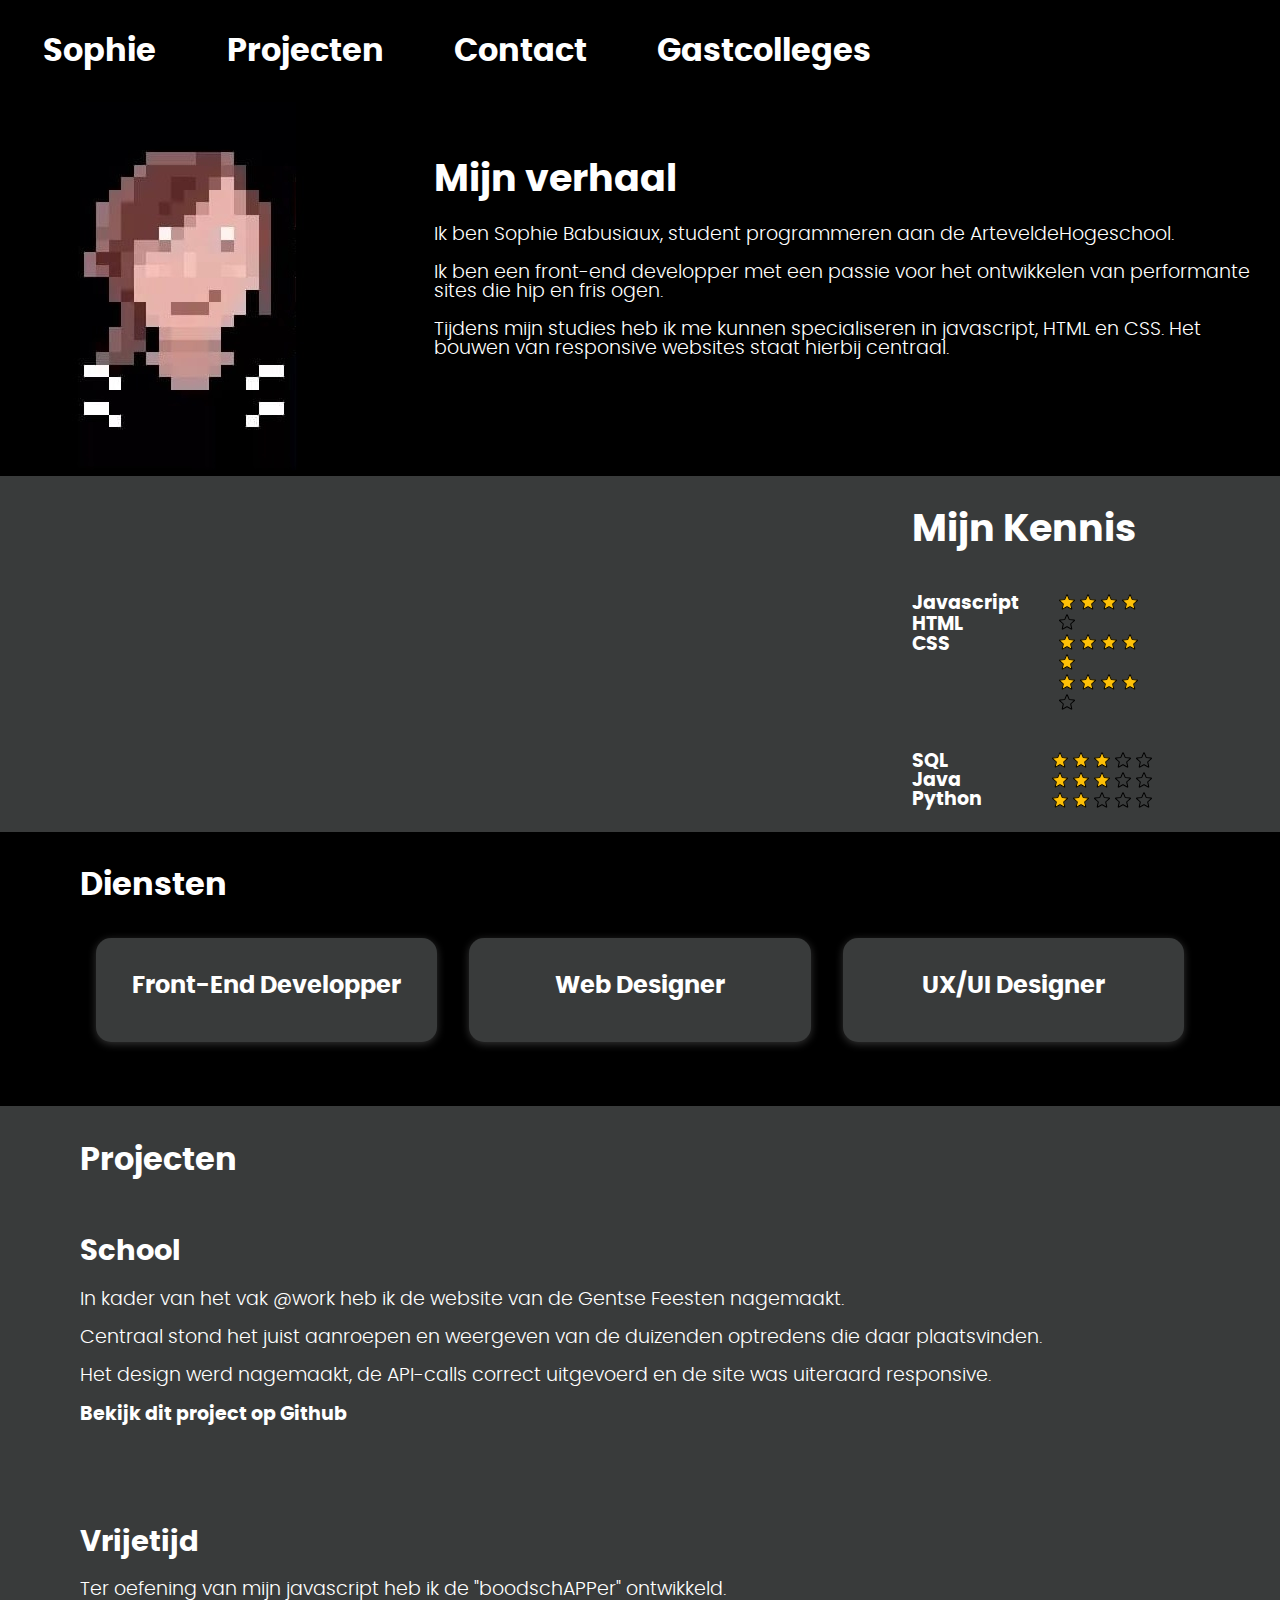
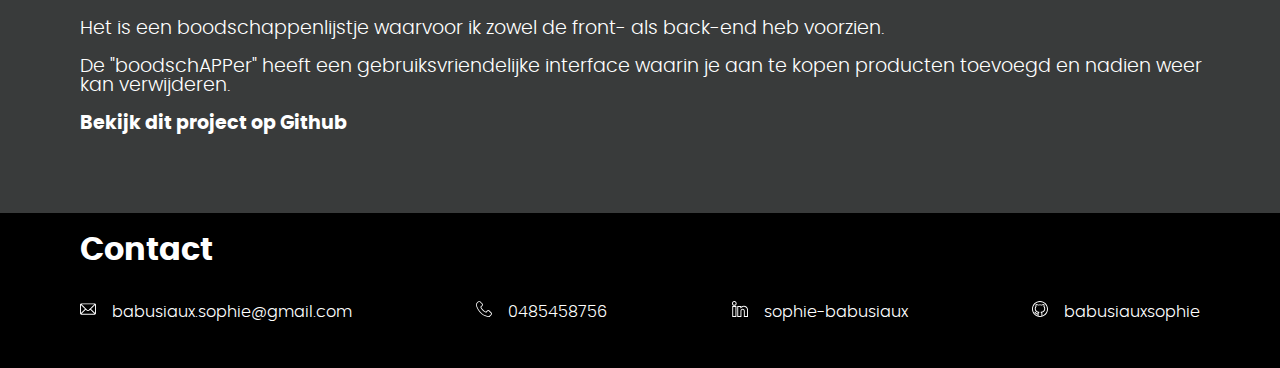
<file: index.html>
<!DOCTYPE html>
<html lang="en">

<head>
  <meta charset="UTF-8" />
  <meta http-equiv="X-UA-Compatible" content="IE=edge" />
  <meta name="viewport" content="width=device-width, initial-scale=1.0" />
  <title>Portfolio Sophie Babusiaux</title>
  <link rel="stylesheet" href="./css/main.css" />


  <link rel="apple-touch-icon" sizes="180x180" href="./media/favicon_package_v0.16/apple-touch-icon.png">
  <link rel="icon" type="image/png" sizes="32x32" href="./media/favicon_package_v0.16/favicon-32x32.png">
  <link rel="icon" type="image/png" sizes="16x16" href="./media/favicon_package_v0.16/favicon-16x16.png">
  <link rel="manifest" href="./media/favicon_package_v0.16/site.webmanifest">
  <link rel="mask-icon" href="./media/favicon_package_v0.16/safari-pinned-tab.svg" color="#5bbad5">
  <meta name="msapplication-TileColor" content="#da532c">
  <meta name="theme-color" content="#ffffff">


</head>

<body>
  <nav>
    <ul class="navigation">
      <li><a href="index.html">Sophie</a></li>
      <li><a href="detail.html">Projecten</a></li>
      <li><a href="contact.html">Contact</a></li>
      <li><a href="gastcolleges.html">Gastcolleges</a></li>
    </ul>
  </nav>

  <div class="intro-container">
    <div class="img-cont">
      <img class="foto" src="./media/images/8Bit (2).jpg" alt="sophie_profile" />
    </div>

    <div class="intro-exp">
      <h1>Mijn verhaal</h1>
      <p>
        Ik ben Sophie Babusiaux, student programmeren aan de
        ArteveldeHogeschool.
      </p>
      <p>
        Ik ben een front-end developper met een passie voor het ontwikkelen
        van performante sites die hip en fris ogen.
      </p>
      <p>
        Tijdens mijn studies heb ik me kunnen specialiseren in javascript,
        HTML en CSS. Het bouwen van responsive websites staat hierbij centraal.
      </p>
    </div>
  </div>

  <main>
    <div class="middle-container__top">
      <h1>Mijn Kennis</h1>

      <div class="middle-container_languages">
        <div class="middle-container_lagn_rating">
          <ul class="main_talents">
            <li>Javascript</li>
            <li>HTML</li>
            <li>CSS</li>
          </ul>
          <ul class="main_talents-stars">
            <li>
              <img src="./media/images/star(yellow).svg" alt="star-full" />
              <img src="./media/images/star(yellow).svg" alt="star-full" />
              <img src="./media/images/star(yellow).svg" alt="star-full" />
              <img src="./media/images/star(yellow).svg" alt="star-full" />
              <img src="./media/images/star.svg" alt="star-empty" />
            </li>
            <li>
              <img src="./media/images/star(yellow).svg" alt="star-full" />
              <img src="./media/images/star(yellow).svg" alt="star-full" />
              <img src="./media/images/star(yellow).svg" alt="star-full" />
              <img src="./media/images/star(yellow).svg" alt="star-full" />
              <img src="./media/images/star(yellow).svg" alt="star-empty" />
            </li>
            <li>
              <img src="./media/images/star(yellow).svg" alt="star-full" />
              <img src="./media/images/star(yellow).svg" alt="star-full" />
              <img src="./media/images/star(yellow).svg" alt="star-full" />
              <img src="./media/images/star(yellow).svg" alt="star-full" />
              <img src="./media/images/star.svg" alt="star-empty" />
            </li>
          </ul>
        </div>

      </div>

      <div class="middle-container_lagn_rating">
        <ul class="secondary_talents">
          <li>SQL</li>
          <li>Java</li>
          <li>Python</li>
        </ul>
        <ul class="main_talents-stars">
          <li>
            <img src="./media/images/star(yellow).svg" alt="star-full" />
            <img src="./media/images/star(yellow).svg" alt="star-full" />
            <img src="./media/images/star(yellow).svg" alt="star-full" />
            <img src="./media/images/star.svg" alt="star-full" />
            <img src="./media/images/star.svg" alt="star-empty" />
          </li>
          <li>
            <img src="./media/images/star(yellow).svg" alt="star-full" />
            <img src="./media/images/star(yellow).svg" alt="star-full" />
            <img src="./media/images/star(yellow).svg" alt="star-full" />
            <img src="./media/images/star.svg" alt="star-full" />
            <img src="./media/images/star.svg" alt="star-empty" />
          </li>
          <li>
            <img src="./media/images/star(yellow).svg" alt="star-full" />
            <img src="./media/images/star(yellow).svg" alt="star-full" />
            <img src="./media/images/star.svg" alt="star-full" />
            <img src="./media/images/star.svg" alt="star-full" />
            <img src="./media/images/star.svg" alt="star-empty" />
          </li>
        </ul>
      </div>
    </div>
    </div>

    <div class="middle-container__middle">
      <h1>Diensten</h1>
      <div class="diensten-container">
        <div class="diensten-card">
          <h2>Front-End Developper</h2>
        </div>
        <div class="diensten-card">
          <h2>Web Designer</h2>
        </div>
        <div class="diensten-card">
          <h2>UX/UI Designer</h2>
        </div>
      </div>

    </div>

    <div class="middle-container__middle_2">
      <h1><a href="detail.html">Projecten</a></h1>
      <div class="proj-school">

        <div class="proj-school__card">
          <h2>School</h2>
          <p>
            In kader van het vak @work heb ik de website van de Gentse Feesten
            nagemaakt.
          </p>
          <p>
            Centraal stond het juist aanroepen en weergeven van de duizenden
            optredens die daar plaatsvinden.
          </p>
          <p>
            Het design werd nagemaakt, de API-calls correct uitgevoerd en de
            site was uiteraard responsive.
          </p>
          <div class="lastp">
            <a class="githublink"
              href="https://github.com/pgmgent-2021-atwork1/atwork-1_project_2-babusiauxsophie">Bekijk dit project op
              Github</a>
          </div>
        </div>

        <!-- 

            <div class="proj-school__card">
            <div class="boodschapper-img">
              <img
                class="gentsefeesten"
                src="media/images/gentse_feesten.png"
                alt="gentsefeesten"
              />
            </div>
          </div>
          -->



      </div>

      <div class="proj-vrij">
        <div class="proj-vrij__card">

          <h2>Vrijetijd</h2>
          <p>
            Ter oefening van mijn javascript heb ik de "boodschAPPer"
            ontwikkeld.
          </p>
          <p>
            Het is een boodschappenlijstje waarvoor ik zowel de front- als
            back-end heb voorzien.
          </p>
          <p>
            De "boodschAPPer" heeft een gebruiksvriendelijke interface waarin
            je aan te kopen producten toevoegd en nadien weer kan verwijderen.
          </p>
          <div class="lastp">
            <a class="githublink" href="https://github.com/babusiauxsophie/boodschapper">Bekijk dit project op
              Github</a>
          </div>


        </div>

        <!--  
            <div class="proj-vrij__card">
            <div class="boodschapper-img">
              <img
                class="gentsefeesten"
                src="media/images/Naamloos.png"
                alt="gentsefeesten"
              />
            </div>
          </div>
          -->

      </div>
    </div>


  </main>
  <footer>
    <h1 class="footer-title"><a href="contact.html">Contact</a></h1>
    <div class="middle-container-bottom">

      <div class="mail">
        <?xml version="1.0" encoding="iso-8859-1"?>
        <svg version="1.1" id="Capa_1" xmlns="http://www.w3.org/2000/svg" xmlns:xlink="http://www.w3.org/1999/xlink"
          x="0px" y="0px" viewBox="0 0 512 512" style="enable-background: new 0 0 512 512" xml:space="preserve">
          <g>
            <g>
              <path d="M467,76H45C20.137,76,0,96.262,0,121v270c0,24.885,20.285,45,45,45h422c24.655,0,45-20.03,45-45V121
      C512,96.306,491.943,76,467,76z M460.698,106c-9.194,9.145-167.415,166.533-172.878,171.967c-8.5,8.5-19.8,13.18-31.82,13.18
      s-23.32-4.681-31.848-13.208C220.478,274.284,64.003,118.634,51.302,106H460.698z M30,384.894V127.125L159.638,256.08L30,384.894z
       M51.321,406l129.587-128.763l22.059,21.943c14.166,14.166,33,21.967,53.033,21.967c20.033,0,38.867-7.801,53.005-21.939
      l22.087-21.971L460.679,406H51.321z M482,384.894L352.362,256.08L482,127.125V384.894z" />
            </g>
          </g>
          <g></g>
          <g></g>
          <g></g>
          <g></g>
          <g></g>
          <g></g>
          <g></g>
          <g></g>
          <g></g>
          <g></g>
          <g></g>
          <g></g>
          <g></g>
          <g></g>
          <g></g>
        </svg>
        <p>
          <a href="mailto:babusiaux.sophie@gmail.com">babusiaux.sophie@gmail.com</a>
        </p>
      </div>
      <div class="mail">
        <?xml version="1.0" encoding="iso-8859-1"?>
        <!-- Generator: Adobe Illustrator 19.0.0, SVG Export Plug-In . SVG Version: 6.00 Build 0)  -->
        <svg version="1.1" id="Capa_1" xmlns="http://www.w3.org/2000/svg" xmlns:xlink="http://www.w3.org/1999/xlink"
          x="0px" y="0px" viewBox="0 0 482.6 482.6" style="enable-background: new 0 0 482.6 482.6" xml:space="preserve">
          <g>
            <path d="M98.339,320.8c47.6,56.9,104.9,101.7,170.3,133.4c24.9,11.8,58.2,25.8,95.3,28.2c2.3,0.1,4.5,0.2,6.8,0.2
                    c24.9,0,44.9-8.6,61.2-26.3c0.1-0.1,0.3-0.3,0.4-0.5c5.8-7,12.4-13.3,19.3-20c4.7-4.5,9.5-9.2,14.1-14
                    c21.3-22.2,21.3-50.4-0.2-71.9l-60.1-60.1c-10.2-10.6-22.4-16.2-35.2-16.2c-12.8,0-25.1,5.6-35.6,16.1l-35.8,35.8
                    c-3.3-1.9-6.7-3.6-9.9-5.2c-4-2-7.7-3.9-11-6c-32.6-20.7-62.2-47.7-90.5-82.4c-14.3-18.1-23.9-33.3-30.6-48.8
                    c9.4-8.5,18.2-17.4,26.7-26.1c3-3.1,6.1-6.2,9.2-9.3c10.8-10.8,16.6-23.3,16.6-36s-5.7-25.2-16.6-36l-29.8-29.8
                    c-3.5-3.5-6.8-6.9-10.2-10.4c-6.6-6.8-13.5-13.8-20.3-20.1c-10.3-10.1-22.4-15.4-35.2-15.4c-12.7,0-24.9,5.3-35.6,15.5l-37.4,37.4
                    c-13.6,13.6-21.3,30.1-22.9,49.2c-1.9,23.9,2.5,49.3,13.9,80C32.739,229.6,59.139,273.7,98.339,320.8z M25.739,104.2
                    c1.2-13.3,6.3-24.4,15.9-34l37.2-37.2c5.8-5.6,12.2-8.5,18.4-8.5c6.1,0,12.3,2.9,18,8.7c6.7,6.2,13,12.7,19.8,19.6
                    c3.4,3.5,6.9,7,10.4,10.6l29.8,29.8c6.2,6.2,9.4,12.5,9.4,18.7s-3.2,12.5-9.4,18.7c-3.1,3.1-6.2,6.3-9.3,9.4
                    c-9.3,9.4-18,18.3-27.6,26.8c-0.2,0.2-0.3,0.3-0.5,0.5c-8.3,8.3-7,16.2-5,22.2c0.1,0.3,0.2,0.5,0.3,0.8
                    c7.7,18.5,18.4,36.1,35.1,57.1c30,37,61.6,65.7,96.4,87.8c4.3,2.8,8.9,5,13.2,7.2c4,2,7.7,3.9,11,6c0.4,0.2,0.7,0.4,1.1,0.6
                    c3.3,1.7,6.5,2.5,9.7,2.5c8,0,13.2-5.1,14.9-6.8l37.4-37.4c5.8-5.8,12.1-8.9,18.3-8.9c7.6,0,13.8,4.7,17.7,8.9l60.3,60.2
                    c12,12,11.9,25-0.3,37.7c-4.2,4.5-8.6,8.8-13.3,13.3c-7,6.8-14.3,13.8-20.9,21.7c-11.5,12.4-25.2,18.2-42.9,18.2
                    c-1.7,0-3.5-0.1-5.2-0.2c-32.8-2.1-63.3-14.9-86.2-25.8c-62.2-30.1-116.8-72.8-162.1-127c-37.3-44.9-62.4-86.7-79-131.5
                    C28.039,146.4,24.139,124.3,25.739,104.2z" />
          </g>
          <g></g>
          <g></g>
          <g></g>
          <g></g>
          <g></g>
          <g></g>
          <g></g>
          <g></g>
          <g></g>
          <g></g>
          <g></g>
          <g></g>
          <g></g>
          <g></g>
          <g></g>
        </svg>
        <p><a href="tel:0485458756">0485458756</a></p>
      </div>
      <div class="mail">
        <svg id="Capa_1" enable-background="new 0 0 512 512" height="512" viewBox="0 0 512 512" width="512"
          xmlns="http://www.w3.org/2000/svg">
          <g>
            <path d="m7.813 509.935h132.571v-348.613h-132.571zm30-318.613h72.571v288.612h-72.571z" />
            <path
              d="m74.099 2.065c-40.859 0-74.099 33.241-74.099 74.099s33.24 74.1 74.099 74.1 74.1-33.241 74.1-74.1-33.242-74.099-74.1-74.099zm-44.099 74.099c0-24.316 19.782-44.099 44.099-44.099s44.1 19.782 44.1 44.099-19.783 44.1-44.1 44.1-44.099-19.784-44.099-44.1z" />
            <path
              d="m511.679 270.79c-4.718-67.855-61.318-120.144-131.489-120.144-31.387 0-61.016 10.912-84.361 30.274v-19.6h-127.03v348.613h132.572v-190.664c0-21.488 17.481-38.97 38.97-38.97 21.487 0 38.969 17.482 38.969 38.979l.128 190.656h132.562v-238.822zm-240.308 209.145h-72.572v-288.614h67.029v42.847l24.005.138 4.46-6.924c18.85-29.265 50.961-46.735 85.897-46.735 55.836 0 100.543 42.602 101.78 96.985l.03 202.303h-72.582l-.108-160.666c0-38.03-30.94-68.97-68.969-68.97-38.03 0-68.97 30.94-68.97 68.97z" />
          </g>
        </svg>
        <p>
          <a href="https://www.linkedin.com/in/sophie-babusiaux-b334631b7">sophie-babusiaux</a>
        </p>
      </div>
      <div class="mail">
        <svg viewBox="0 0 512 512" xmlns="http://www.w3.org/2000/svg">
          <path
            d="m256 0c-140.699219 0-256 116.300781-256 257 0 139.882812 114.25 255 256 255 141.574219 0 256-114.945312 256-255 0-140.699219-115.300781-257-256-257zm45 477.5c-14.398438 3-29.699219 4.5-45 4.5s-30.601562-1.5-45-4.5v-70.199219c0-16.800781 4.5-22.800781 10.5-30.902343 3.054688-3.492188 4.898438-6.625 18.597656-27.296876l-23.097656-3.601562c-59.402344-8.699219-82.800781-39.601562-92.101562-63.601562-12-32.097657-5.699219-72.300782 15.902343-97.796876 3.300781-3.902343 6-10.503906 3.601563-17.402343-4.503906-13.800781-3.902344-35.699219-.902344-44.101563 15.90625 2.273438 32.261719 13.667969 45.902344 21.902344 6.285156 3.667969 9.582031 2.699219 12.597656 3 10.960938-2.28125 28.058594-7.800781 54.300781-7.800781 16.199219 0 33.300781 2.398437 50.101563 7.199219 3.003906-.070313 7.832031 2.484374 16.199218-2.398438 14.257813-8.6875 30.058594-19.691406 45.898438-21.902344 3 8.402344 3.601562 30.300782-.898438 44.101563-2.402343 6.898437.296876 13.5 3.601563 17.402343 21.597656 25.5 27.898437 65.699219 15.898437 97.796876-9.300781 24-32.699218 54.902343-92.101562 63.601562l-23.097656 3.601562c14.160156 21.367188 15.652344 23.929688 18.601562 27.296876 5.996094 8.101562 10.496094 14.101562 10.496094 30.902343zm30-8.699219v-61.5c0-17.101562-3.601562-28.5-8.402344-36.902343 45.601563-12.296876 78.003906-39.300782 92.402344-78 15.300781-40.796876 8.402344-89.398438-17.101562-123 4.503906-20.097657 4.503906-52.199219-6.296876-67.199219-4.800781-6.597657-11.402343-10.199219-19.800781-10.199219-.300781 0-.300781 0-.300781 0-23.261719 1.257812-41.570312 12.972656-61.199219 24.898438-18-4.800782-36.300781-7.199219-54.601562-7.199219-18.597657 0-37.199219 2.699219-53.695313 7.199219-20.664062-12.460938-38.796875-23.671876-62.703125-24.898438-7.5 0-14.101562 3.601562-18.902343 10.199219-10.796876 15-10.796876 47.101562-6.296876 67.199219-25.503906 33.601562-32.402343 82.5-17.101562 123 14.398438 38.699218 46.800781 65.703124 92.402344 78-3.722656 6.511718-6.667969 14.914062-7.828125 26.285156-9.210938 3.175781-17.199219 4.210937-24.628907 2.027344-7.835937-2.316407-13.941406-7.546876-19.246093-16.46875-11.914063-20.015626-32.207031-36.355469-55.3125-34.230469l2.636719 29.882812c10.699218-.980469 21.347656 10.339844 26.878906 19.671875 9.125 15.367188 21.417968 25.445313 36.546875 29.914063 11.230469 3.308593 21.496093 3.230469 32.550781.871093v40.449219c-87.300781-30.601562-151-114-151-211.800781 0-124.199219 101.800781-227 226-227s226 102.800781 226 227c0 97.800781-63.699219 181.199219-151 211.800781zm0 0" />
        </svg>
        <p>
          <a href="https://github.com/babusiauxsophie">babusiauxsophie</a>
        </p>
      </div>
    </div>
  </footer>
</body>

</html>
</file>
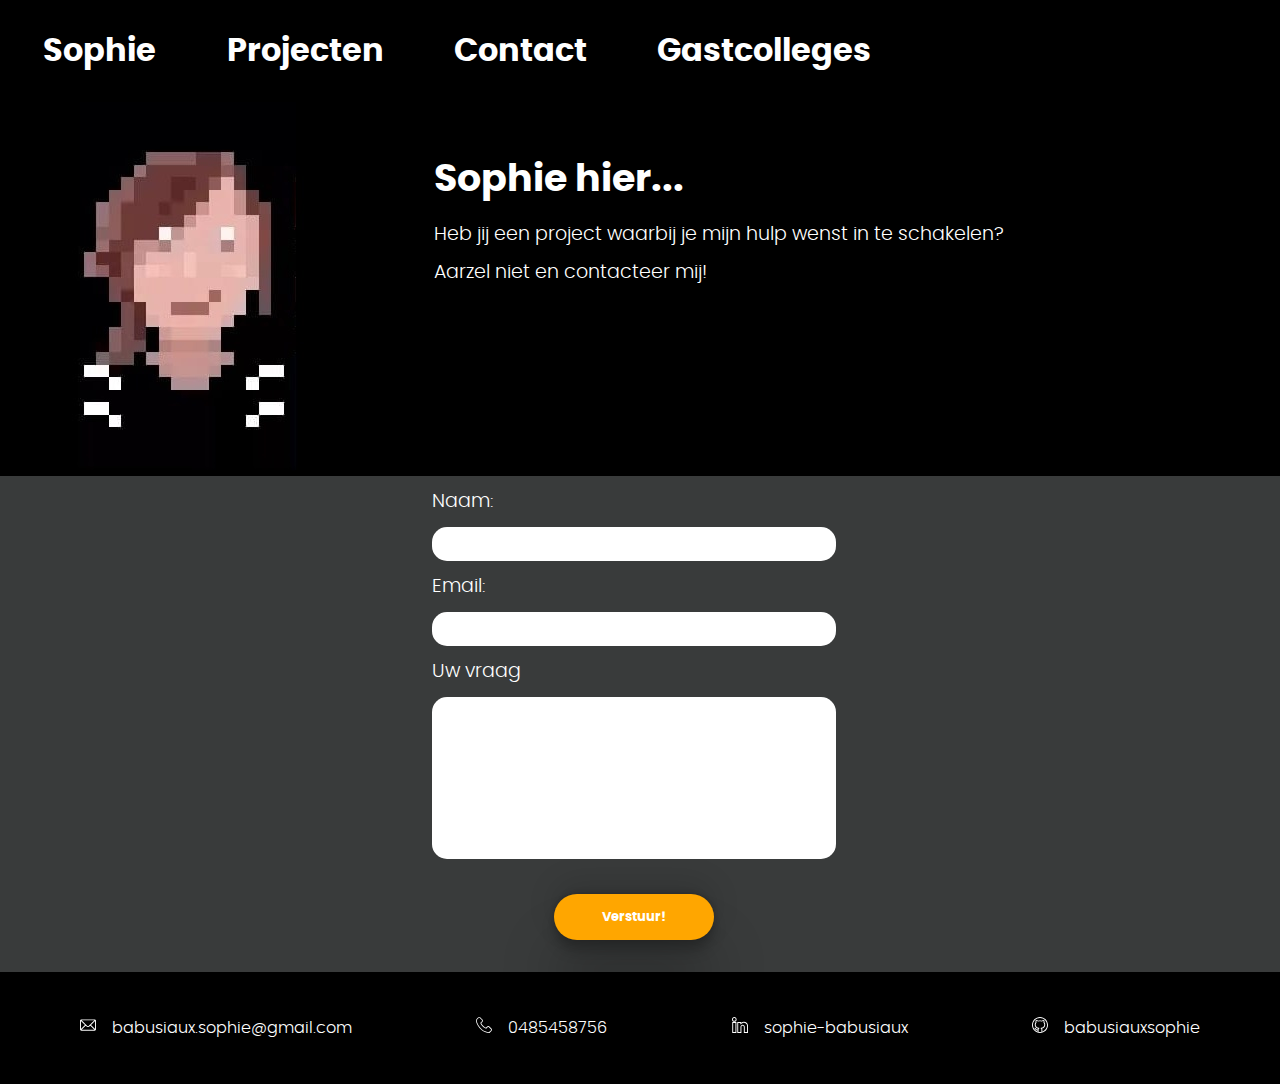
<file: contact.html>
<!DOCTYPE html>
<html lang="en">

<head>
  <meta charset="UTF-8" />
  <meta http-equiv="X-UA-Compatible" content="IE=edge" />
  <meta name="viewport" content="width=device-width, initial-scale=1.0" />
  <title>Contact</title>
  <link rel="stylesheet" href="./css/contact.css" />

  <link rel="apple-touch-icon" sizes="180x180" href="./media/favicon_package_v0.16/apple-touch-icon.png" />
  <link rel="icon" type="image/png" sizes="32x32" href="./media/favicon_package_v0.16/favicon-32x32.png" />
  <link rel="icon" type="image/png" sizes="16x16" href="./media/favicon_package_v0.16/favicon-16x16.png" />
  <link rel="manifest" href="./media/favicon_package_v0.16/site.webmanifest" />
  <link rel="mask-icon" href="./media/favicon_package_v0.16/safari-pinned-tab.svg" color="#5bbad5" />
  <meta name="msapplication-TileColor" content="#da532c" />
  <meta name="theme-color" content="#ffffff" />
  
</head>

<body>
  <nav>
    <ul class="navigation">
      <li><a href="index.html">Sophie</a></li>
      <li><a href="detail.html">Projecten</a></li>
      <li><a href="contact.html">Contact</a></li>
      <li><a href="gastcolleges.html">Gastcolleges</a></li>
    </ul>
  </nav>
  <div class="intro-container">
    <div class="img-cont">
      <img class="foto" src="./media/images/8Bit (2).jpg" alt="sophie_profile" />
    </div>

    <div class="intro-exp">
      <h1>Sophie hier...</h1>

      <p>Heb jij een project waarbij je mijn hulp wenst in te schakelen?</p>
      <p>Aarzel niet en contacteer mij!</p>
    </div>
  </div>

  <main>
    <div class="contact-formulier">
      <form action="mailto:babusiaux.sophie@gmail.com" method="post" enctype="text/plain">
        <div class="name">
          Naam:<br />
          <input type="text" name="name" /><br />
        </div>
        <div class="email">
          Email:<br />
          <input type="text" name="mail" /><br />
        </div>
        <div class="question">
          Uw vraag<br />
          <input type="text" name="comment" size="500" /><br /><br />
        </div>
        <div class="submit-button">
          <input type="submit" value="Verstuur!" />
        </div>
      </form>
    </div>
  </main>

  <footer>
    <div class="middle-container-bottom">
      <div class="mail">
        <?xml version="1.0" encoding="iso-8859-1"?>
        <svg version="1.1" id="Capa_1" xmlns="http://www.w3.org/2000/svg" xmlns:xlink="http://www.w3.org/1999/xlink"
          x="0px" y="0px" viewBox="0 0 512 512" style="enable-background: new 0 0 512 512" xml:space="preserve">
          <g>
            <g>
              <path d="M467,76H45C20.137,76,0,96.262,0,121v270c0,24.885,20.285,45,45,45h422c24.655,0,45-20.03,45-45V121
          C512,96.306,491.943,76,467,76z M460.698,106c-9.194,9.145-167.415,166.533-172.878,171.967c-8.5,8.5-19.8,13.18-31.82,13.18
          s-23.32-4.681-31.848-13.208C220.478,274.284,64.003,118.634,51.302,106H460.698z M30,384.894V127.125L159.638,256.08L30,384.894z
           M51.321,406l129.587-128.763l22.059,21.943c14.166,14.166,33,21.967,53.033,21.967c20.033,0,38.867-7.801,53.005-21.939
          l22.087-21.971L460.679,406H51.321z M482,384.894L352.362,256.08L482,127.125V384.894z" />
            </g>
          </g>
          <g></g>
          <g></g>
          <g></g>
          <g></g>
          <g></g>
          <g></g>
          <g></g>
          <g></g>
          <g></g>
          <g></g>
          <g></g>
          <g></g>
          <g></g>
          <g></g>
          <g></g>
        </svg>
        <p>
          <a href="mailto:babusiaux.sophie@gmail.com">babusiaux.sophie@gmail.com</a>
        </p>
      </div>
      <div class="mail">
        <?xml version="1.0" encoding="iso-8859-1"?>
        <!-- Generator: Adobe Illustrator 19.0.0, SVG Export Plug-In . SVG Version: 6.00 Build 0)  -->
        <svg version="1.1" id="Capa_1" xmlns="http://www.w3.org/2000/svg" xmlns:xlink="http://www.w3.org/1999/xlink"
          x="0px" y="0px" viewBox="0 0 482.6 482.6" style="enable-background: new 0 0 482.6 482.6" xml:space="preserve">
          <g>
            <path d="M98.339,320.8c47.6,56.9,104.9,101.7,170.3,133.4c24.9,11.8,58.2,25.8,95.3,28.2c2.3,0.1,4.5,0.2,6.8,0.2
                        c24.9,0,44.9-8.6,61.2-26.3c0.1-0.1,0.3-0.3,0.4-0.5c5.8-7,12.4-13.3,19.3-20c4.7-4.5,9.5-9.2,14.1-14
                        c21.3-22.2,21.3-50.4-0.2-71.9l-60.1-60.1c-10.2-10.6-22.4-16.2-35.2-16.2c-12.8,0-25.1,5.6-35.6,16.1l-35.8,35.8
                        c-3.3-1.9-6.7-3.6-9.9-5.2c-4-2-7.7-3.9-11-6c-32.6-20.7-62.2-47.7-90.5-82.4c-14.3-18.1-23.9-33.3-30.6-48.8
                        c9.4-8.5,18.2-17.4,26.7-26.1c3-3.1,6.1-6.2,9.2-9.3c10.8-10.8,16.6-23.3,16.6-36s-5.7-25.2-16.6-36l-29.8-29.8
                        c-3.5-3.5-6.8-6.9-10.2-10.4c-6.6-6.8-13.5-13.8-20.3-20.1c-10.3-10.1-22.4-15.4-35.2-15.4c-12.7,0-24.9,5.3-35.6,15.5l-37.4,37.4
                        c-13.6,13.6-21.3,30.1-22.9,49.2c-1.9,23.9,2.5,49.3,13.9,80C32.739,229.6,59.139,273.7,98.339,320.8z M25.739,104.2
                        c1.2-13.3,6.3-24.4,15.9-34l37.2-37.2c5.8-5.6,12.2-8.5,18.4-8.5c6.1,0,12.3,2.9,18,8.7c6.7,6.2,13,12.7,19.8,19.6
                        c3.4,3.5,6.9,7,10.4,10.6l29.8,29.8c6.2,6.2,9.4,12.5,9.4,18.7s-3.2,12.5-9.4,18.7c-3.1,3.1-6.2,6.3-9.3,9.4
                        c-9.3,9.4-18,18.3-27.6,26.8c-0.2,0.2-0.3,0.3-0.5,0.5c-8.3,8.3-7,16.2-5,22.2c0.1,0.3,0.2,0.5,0.3,0.8
                        c7.7,18.5,18.4,36.1,35.1,57.1c30,37,61.6,65.7,96.4,87.8c4.3,2.8,8.9,5,13.2,7.2c4,2,7.7,3.9,11,6c0.4,0.2,0.7,0.4,1.1,0.6
                        c3.3,1.7,6.5,2.5,9.7,2.5c8,0,13.2-5.1,14.9-6.8l37.4-37.4c5.8-5.8,12.1-8.9,18.3-8.9c7.6,0,13.8,4.7,17.7,8.9l60.3,60.2
                        c12,12,11.9,25-0.3,37.7c-4.2,4.5-8.6,8.8-13.3,13.3c-7,6.8-14.3,13.8-20.9,21.7c-11.5,12.4-25.2,18.2-42.9,18.2
                        c-1.7,0-3.5-0.1-5.2-0.2c-32.8-2.1-63.3-14.9-86.2-25.8c-62.2-30.1-116.8-72.8-162.1-127c-37.3-44.9-62.4-86.7-79-131.5
                        C28.039,146.4,24.139,124.3,25.739,104.2z" />
          </g>
          <g></g>
          <g></g>
          <g></g>
          <g></g>
          <g></g>
          <g></g>
          <g></g>
          <g></g>
          <g></g>
          <g></g>
          <g></g>
          <g></g>
          <g></g>
          <g></g>
          <g></g>
        </svg>
        <p><a href="tel:0485458756">0485458756</a></p>
      </div>
      <div class="mail">
        <svg id="Capa_1" enable-background="new 0 0 512 512" height="512" viewBox="0 0 512 512" width="512"
          xmlns="http://www.w3.org/2000/svg">
          <g>
            <path d="m7.813 509.935h132.571v-348.613h-132.571zm30-318.613h72.571v288.612h-72.571z" />
            <path
              d="m74.099 2.065c-40.859 0-74.099 33.241-74.099 74.099s33.24 74.1 74.099 74.1 74.1-33.241 74.1-74.1-33.242-74.099-74.1-74.099zm-44.099 74.099c0-24.316 19.782-44.099 44.099-44.099s44.1 19.782 44.1 44.099-19.783 44.1-44.1 44.1-44.099-19.784-44.099-44.1z" />
            <path
              d="m511.679 270.79c-4.718-67.855-61.318-120.144-131.489-120.144-31.387 0-61.016 10.912-84.361 30.274v-19.6h-127.03v348.613h132.572v-190.664c0-21.488 17.481-38.97 38.97-38.97 21.487 0 38.969 17.482 38.969 38.979l.128 190.656h132.562v-238.822zm-240.308 209.145h-72.572v-288.614h67.029v42.847l24.005.138 4.46-6.924c18.85-29.265 50.961-46.735 85.897-46.735 55.836 0 100.543 42.602 101.78 96.985l.03 202.303h-72.582l-.108-160.666c0-38.03-30.94-68.97-68.969-68.97-38.03 0-68.97 30.94-68.97 68.97z" />
          </g>
        </svg>
        <p>
          <a href="https://www.linkedin.com/in/sophie-babusiaux-b334631b7">sophie-babusiaux</a>
        </p>
      </div>
      <div class="mail">
        <svg viewBox="0 0 512 512" xmlns="http://www.w3.org/2000/svg">
          <path
            d="m256 0c-140.699219 0-256 116.300781-256 257 0 139.882812 114.25 255 256 255 141.574219 0 256-114.945312 256-255 0-140.699219-115.300781-257-256-257zm45 477.5c-14.398438 3-29.699219 4.5-45 4.5s-30.601562-1.5-45-4.5v-70.199219c0-16.800781 4.5-22.800781 10.5-30.902343 3.054688-3.492188 4.898438-6.625 18.597656-27.296876l-23.097656-3.601562c-59.402344-8.699219-82.800781-39.601562-92.101562-63.601562-12-32.097657-5.699219-72.300782 15.902343-97.796876 3.300781-3.902343 6-10.503906 3.601563-17.402343-4.503906-13.800781-3.902344-35.699219-.902344-44.101563 15.90625 2.273438 32.261719 13.667969 45.902344 21.902344 6.285156 3.667969 9.582031 2.699219 12.597656 3 10.960938-2.28125 28.058594-7.800781 54.300781-7.800781 16.199219 0 33.300781 2.398437 50.101563 7.199219 3.003906-.070313 7.832031 2.484374 16.199218-2.398438 14.257813-8.6875 30.058594-19.691406 45.898438-21.902344 3 8.402344 3.601562 30.300782-.898438 44.101563-2.402343 6.898437.296876 13.5 3.601563 17.402343 21.597656 25.5 27.898437 65.699219 15.898437 97.796876-9.300781 24-32.699218 54.902343-92.101562 63.601562l-23.097656 3.601562c14.160156 21.367188 15.652344 23.929688 18.601562 27.296876 5.996094 8.101562 10.496094 14.101562 10.496094 30.902343zm30-8.699219v-61.5c0-17.101562-3.601562-28.5-8.402344-36.902343 45.601563-12.296876 78.003906-39.300782 92.402344-78 15.300781-40.796876 8.402344-89.398438-17.101562-123 4.503906-20.097657 4.503906-52.199219-6.296876-67.199219-4.800781-6.597657-11.402343-10.199219-19.800781-10.199219-.300781 0-.300781 0-.300781 0-23.261719 1.257812-41.570312 12.972656-61.199219 24.898438-18-4.800782-36.300781-7.199219-54.601562-7.199219-18.597657 0-37.199219 2.699219-53.695313 7.199219-20.664062-12.460938-38.796875-23.671876-62.703125-24.898438-7.5 0-14.101562 3.601562-18.902343 10.199219-10.796876 15-10.796876 47.101562-6.296876 67.199219-25.503906 33.601562-32.402343 82.5-17.101562 123 14.398438 38.699218 46.800781 65.703124 92.402344 78-3.722656 6.511718-6.667969 14.914062-7.828125 26.285156-9.210938 3.175781-17.199219 4.210937-24.628907 2.027344-7.835937-2.316407-13.941406-7.546876-19.246093-16.46875-11.914063-20.015626-32.207031-36.355469-55.3125-34.230469l2.636719 29.882812c10.699218-.980469 21.347656 10.339844 26.878906 19.671875 9.125 15.367188 21.417968 25.445313 36.546875 29.914063 11.230469 3.308593 21.496093 3.230469 32.550781.871093v40.449219c-87.300781-30.601562-151-114-151-211.800781 0-124.199219 101.800781-227 226-227s226 102.800781 226 227c0 97.800781-63.699219 181.199219-151 211.800781zm0 0" />
        </svg>
        <p>
          <a href="https://github.com/babusiauxsophie">babusiauxsophie</a>
        </p>
      </div>
    </div>
  </footer>
</body>

</html>
</file>
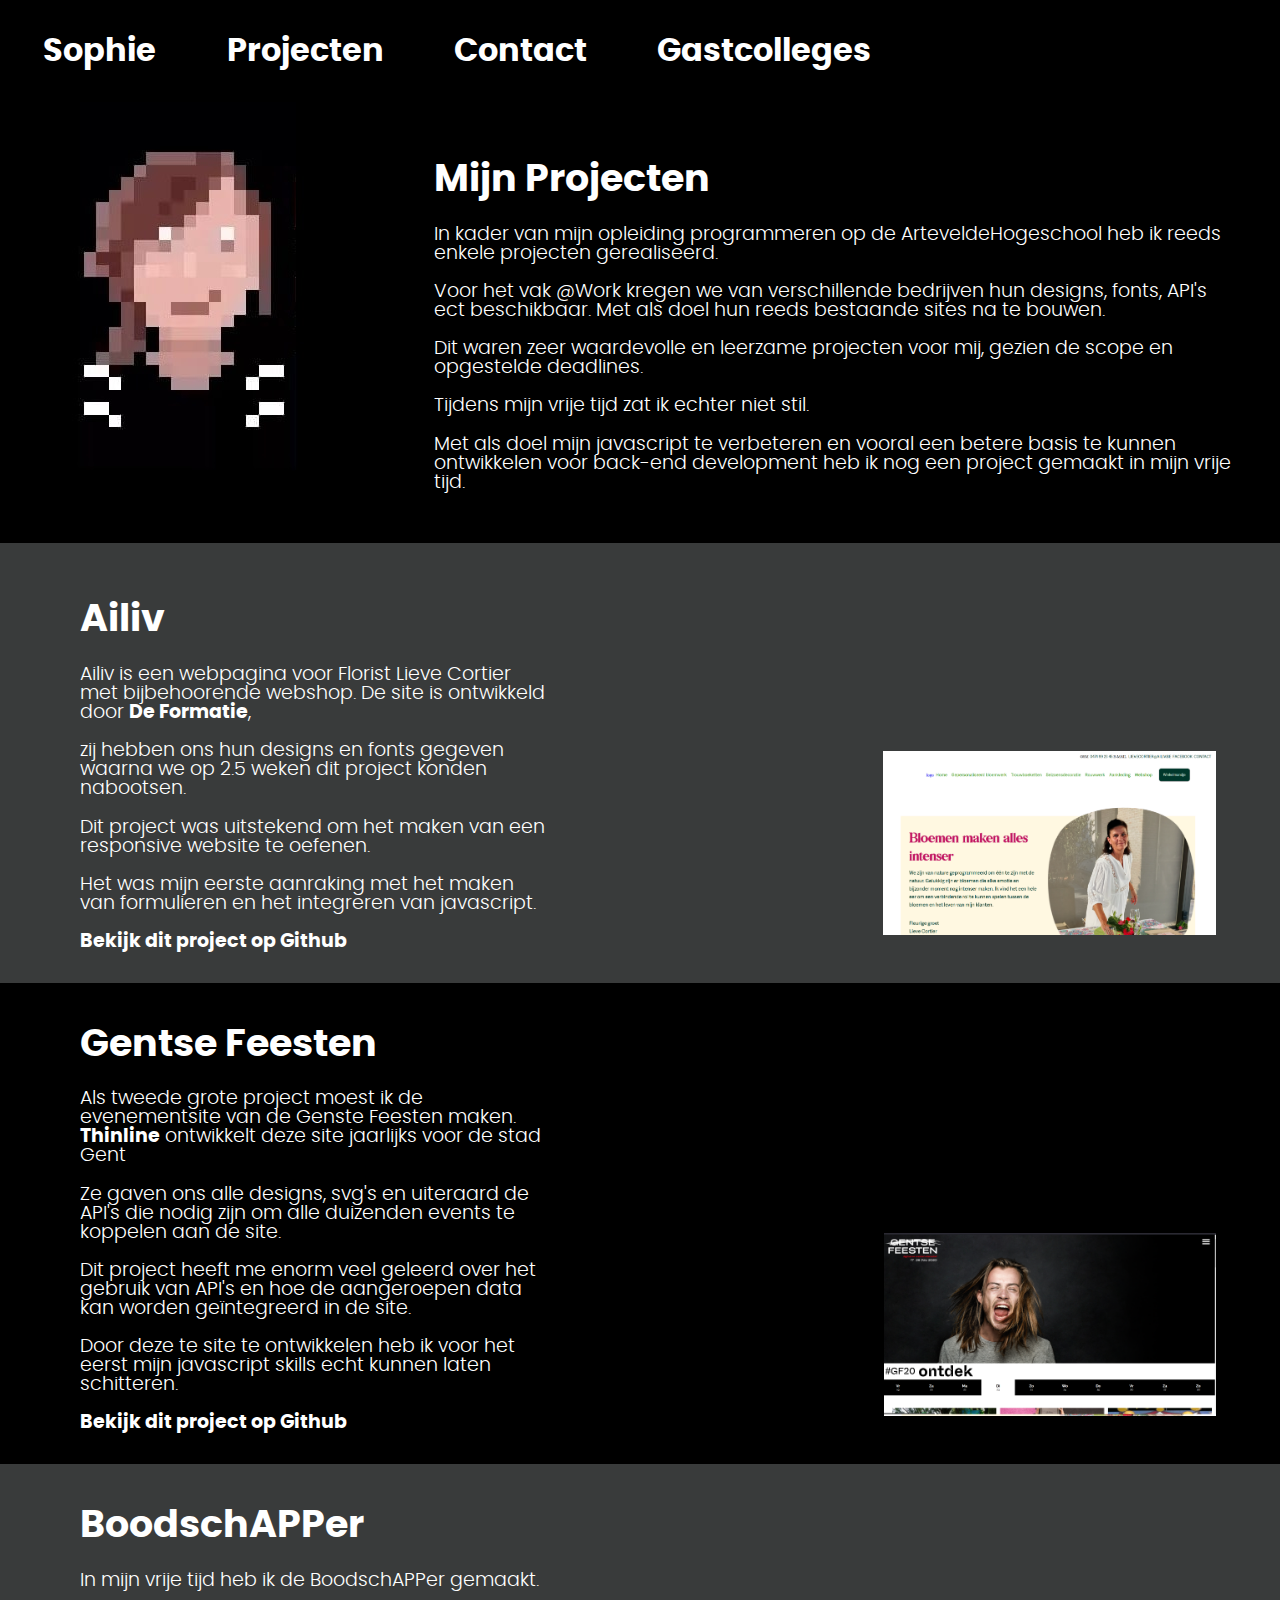
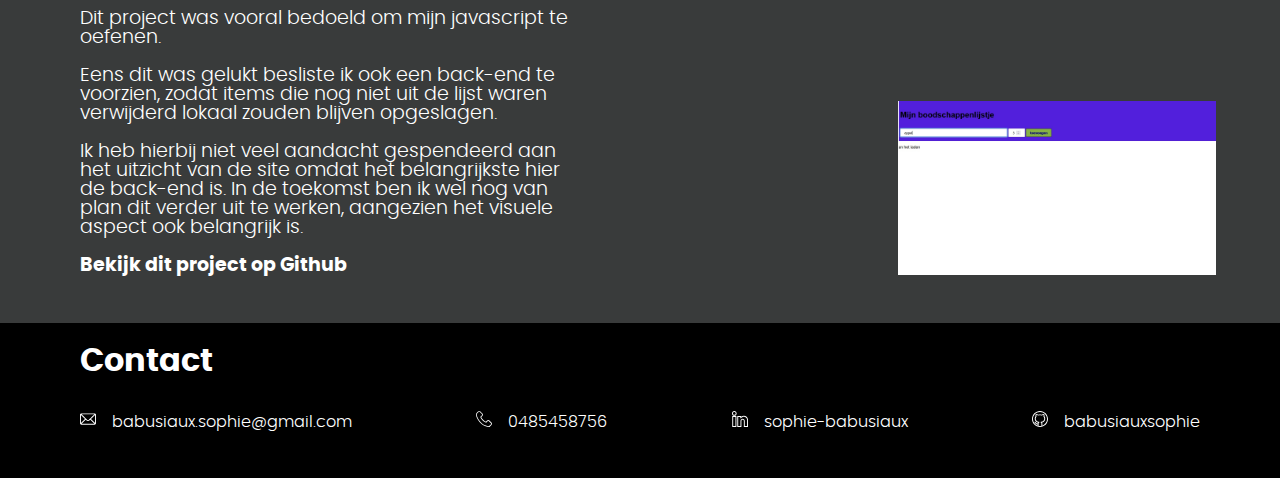
<file: detail.html>
<!DOCTYPE html>
<html lang="en">

<head>
  <meta charset="UTF-8" />
  <meta http-equiv="X-UA-Compatible" content="IE=edge" />
  <meta name="viewport" content="width=device-width, initial-scale=1.0" />
  <title>Projecten</title>
  <link rel="stylesheet" href="./css/detail.css" />

  <link rel="apple-touch-icon" sizes="180x180" href="./media/favicon_package_v0.16/apple-touch-icon.png">
  <link rel="icon" type="image/png" sizes="32x32" href="./media/favicon_package_v0.16/favicon-32x32.png">
  <link rel="icon" type="image/png" sizes="16x16" href="./media/favicon_package_v0.16/favicon-16x16.png">
  <link rel="manifest" href="./media/favicon_package_v0.16/site.webmanifest">
  <link rel="mask-icon" href="./media/favicon_package_v0.16/safari-pinned-tab.svg" color="#5bbad5">
  <meta name="msapplication-TileColor" content="#da532c">
  <meta name="theme-color" content="#ffffff">

</head>

<body>
  <nav>
    <ul class="navigation">
      <li><a href="index.html">Sophie</a></li>
      <li><a href="detail.html">Projecten</a></li>
      <li><a href="contact.html">Contact</a></li>
      <li><a href="gastcolleges.html">Gastcolleges</a></li>
    </ul>
  </nav>

  <div class="intro-container">
    <div class="img-cont">
      <img class="foto" src="./media/images/8Bit (2).jpg" alt="sophie_profile" />
    </div>

    <div class="intro-exp">
      <h1>Mijn Projecten</h1>
      <p>
        In kader van mijn opleiding programmeren op de ArteveldeHogeschool heb
        ik reeds enkele projecten gerealiseerd.
      </p>
      <p>
        Voor het vak @Work kregen we van verschillende bedrijven hun designs,
        fonts, API's ect beschikbaar. Met als doel hun reeds bestaande sites
        na te bouwen.
      </p>
      <p>
        Dit waren zeer waardevolle en leerzame projecten voor mij, gezien de
        scope en opgestelde deadlines.
      </p>
      <p>Tijdens mijn vrije tijd zat ik echter niet stil.</p>
      <p>
        Met als doel mijn javascript te verbeteren en vooral een betere basis
        te kunnen ontwikkelen voor back-end development heb ik nog een project
        gemaakt in mijn vrije tijd.
      </p>
    </div>
  </div>

  <main>
    <div class="middle-container__top">
      <div class="top-container">

        <div class="top-card">
          <h1>Ailiv</h1>
          <p>
            Ailiv is een webpagina voor Florist Lieve Cortier met
            bijbehoorende webshop. De site is ontwikkeld door
            <a class="githublink" href="https://de-formatie.be/">De Formatie</a>,
          </p>
          <p>
            zij hebben ons hun designs en fonts gegeven waarna we op 2.5 weken
            dit project konden nabootsen.
          </p>
          <p>
            Dit project was uitstekend om het maken van een responsive website
            te oefenen.
          </p>
          <p>
            Het was mijn eerste aanraking met het maken van formulieren en het
            integreren van javascript.
          </p>

          <div class="lastp">
            <a class="githublink"
              href="https://github.com/pgmgent-2021-atwork1/atwork-1_project_1-babusiauxsophie">Bekijk dit project op
              Github</a>
          </div>
        </div>

        <div class="top-card">
          <div class="img-cont2">
            <img src="./media/images/ailiv.png" alt="ailiv" />
          </div>
        </div>

      </div>
    </div>
    </div>

    <div class="middle-container__middle">
      <div class="top-container">

        <div class="top-card">
          <h1>Gentse Feesten</h1>
          <p>
            Als tweede grote project moest ik de evenementsite van de Genste Feesten maken.
            <a class="githublink" href="https://www.thinline.be/">Thinline</a> ontwikkelt deze site jaarlijks voor de
            stad Gent
          </p>
          <p>
            Ze gaven ons alle designs, svg's en uiteraard de API's die nodig zijn om alle duizenden events te koppelen
            aan de site.
          </p>
          <p>
            Dit project heeft me enorm veel geleerd over het gebruik van API's en hoe de aangeroepen data kan worden
            geïntegreerd in de site.
          </p>
          <p>
            Door deze te site te ontwikkelen heb ik voor het eerst mijn javascript skills echt kunnen laten schitteren.
          </p>

          <div class="lastp">
            <a class="githublink"
              href="https://github.com/pgmgent-2021-atwork1/atwork-1_project_2-babusiauxsophie">Bekijk dit project op
              Github</a>
          </div>
        </div>

        <div class="top-card">
          <div class="img-cont3">
            <img src="./media/images/gentsefeesten.png" alt="gentsefeesten">
          </div>
        </div>

      </div>
    </div>
    </div>

    <div class="middle-container__bottom">
      <div class="top-container">

        <div class="top-card">
          <h1>BoodschAPPer</h1>
          <p>
            In mijn vrije tijd heb ik de BoodschAPPer gemaakt.
          </p>
          <p>
            Dit project was vooral bedoeld om mijn javascript te oefenen.
          </p>
          <p>
            Eens dit was gelukt besliste ik ook een back-end te voorzien, zodat items die nog niet uit de lijst waren
            verwijderd lokaal zouden blijven opgeslagen.
          </p>
          <p>
            Ik heb hierbij niet veel aandacht gespendeerd aan het uitzicht van de site omdat het belangrijkste hier de
            back-end is. In de toekomst ben ik wel nog van plan dit verder uit te werken, aangezien het visuele aspect
            ook belangrijk is.
          </p>

          <div class="lastp">
            <a class="githublink" href="https://github.com/babusiauxsophie/boodschapper">Bekijk dit project op
              Github</a>
          </div>
        </div>

        <div class="top-card">
          <div class="img-cont4">
            <img src="./media/images/boodschapper.png" alt="boodschAPPer">
          </div>
        </div>

      </div>
    </div>
    </div>

  </main>

  <footer>
    <h1 class="footer-title"><a href="contact.html">Contact</a></h1>
    <div class="middle-container-bottom">



      <div class="mail">
        <?xml version="1.0" encoding="iso-8859-1"?>
        <svg version="1.1" id="Capa_1" xmlns="http://www.w3.org/2000/svg" xmlns:xlink="http://www.w3.org/1999/xlink"
          x="0px" y="0px" viewBox="0 0 512 512" style="enable-background: new 0 0 512 512" xml:space="preserve">
          <g>
            <g>
              <path d="M467,76H45C20.137,76,0,96.262,0,121v270c0,24.885,20.285,45,45,45h422c24.655,0,45-20.03,45-45V121
                  C512,96.306,491.943,76,467,76z M460.698,106c-9.194,9.145-167.415,166.533-172.878,171.967c-8.5,8.5-19.8,13.18-31.82,13.18
                  s-23.32-4.681-31.848-13.208C220.478,274.284,64.003,118.634,51.302,106H460.698z M30,384.894V127.125L159.638,256.08L30,384.894z
                   M51.321,406l129.587-128.763l22.059,21.943c14.166,14.166,33,21.967,53.033,21.967c20.033,0,38.867-7.801,53.005-21.939
                  l22.087-21.971L460.679,406H51.321z M482,384.894L352.362,256.08L482,127.125V384.894z" />
            </g>
          </g>
          <g></g>
          <g></g>
          <g></g>
          <g></g>
          <g></g>
          <g></g>
          <g></g>
          <g></g>
          <g></g>
          <g></g>
          <g></g>
          <g></g>
          <g></g>
          <g></g>
          <g></g>
        </svg>
        <p>
          <a href="mailto:babusiaux.sophie@gmail.com">babusiaux.sophie@gmail.com</a>
        </p>
      </div>
      <div class="mail">
        <?xml version="1.0" encoding="iso-8859-1"?>
        <!-- Generator: Adobe Illustrator 19.0.0, SVG Export Plug-In . SVG Version: 6.00 Build 0)  -->
        <svg version="1.1" id="Capa_1" xmlns="http://www.w3.org/2000/svg" xmlns:xlink="http://www.w3.org/1999/xlink"
          x="0px" y="0px" viewBox="0 0 482.6 482.6" style="enable-background: new 0 0 482.6 482.6" xml:space="preserve">
          <g>
            <path d="M98.339,320.8c47.6,56.9,104.9,101.7,170.3,133.4c24.9,11.8,58.2,25.8,95.3,28.2c2.3,0.1,4.5,0.2,6.8,0.2
                          c24.9,0,44.9-8.6,61.2-26.3c0.1-0.1,0.3-0.3,0.4-0.5c5.8-7,12.4-13.3,19.3-20c4.7-4.5,9.5-9.2,14.1-14
                          c21.3-22.2,21.3-50.4-0.2-71.9l-60.1-60.1c-10.2-10.6-22.4-16.2-35.2-16.2c-12.8,0-25.1,5.6-35.6,16.1l-35.8,35.8
                          c-3.3-1.9-6.7-3.6-9.9-5.2c-4-2-7.7-3.9-11-6c-32.6-20.7-62.2-47.7-90.5-82.4c-14.3-18.1-23.9-33.3-30.6-48.8
                          c9.4-8.5,18.2-17.4,26.7-26.1c3-3.1,6.1-6.2,9.2-9.3c10.8-10.8,16.6-23.3,16.6-36s-5.7-25.2-16.6-36l-29.8-29.8
                          c-3.5-3.5-6.8-6.9-10.2-10.4c-6.6-6.8-13.5-13.8-20.3-20.1c-10.3-10.1-22.4-15.4-35.2-15.4c-12.7,0-24.9,5.3-35.6,15.5l-37.4,37.4
                          c-13.6,13.6-21.3,30.1-22.9,49.2c-1.9,23.9,2.5,49.3,13.9,80C32.739,229.6,59.139,273.7,98.339,320.8z M25.739,104.2
                          c1.2-13.3,6.3-24.4,15.9-34l37.2-37.2c5.8-5.6,12.2-8.5,18.4-8.5c6.1,0,12.3,2.9,18,8.7c6.7,6.2,13,12.7,19.8,19.6
                          c3.4,3.5,6.9,7,10.4,10.6l29.8,29.8c6.2,6.2,9.4,12.5,9.4,18.7s-3.2,12.5-9.4,18.7c-3.1,3.1-6.2,6.3-9.3,9.4
                          c-9.3,9.4-18,18.3-27.6,26.8c-0.2,0.2-0.3,0.3-0.5,0.5c-8.3,8.3-7,16.2-5,22.2c0.1,0.3,0.2,0.5,0.3,0.8
                          c7.7,18.5,18.4,36.1,35.1,57.1c30,37,61.6,65.7,96.4,87.8c4.3,2.8,8.9,5,13.2,7.2c4,2,7.7,3.9,11,6c0.4,0.2,0.7,0.4,1.1,0.6
                          c3.3,1.7,6.5,2.5,9.7,2.5c8,0,13.2-5.1,14.9-6.8l37.4-37.4c5.8-5.8,12.1-8.9,18.3-8.9c7.6,0,13.8,4.7,17.7,8.9l60.3,60.2
                          c12,12,11.9,25-0.3,37.7c-4.2,4.5-8.6,8.8-13.3,13.3c-7,6.8-14.3,13.8-20.9,21.7c-11.5,12.4-25.2,18.2-42.9,18.2
                          c-1.7,0-3.5-0.1-5.2-0.2c-32.8-2.1-63.3-14.9-86.2-25.8c-62.2-30.1-116.8-72.8-162.1-127c-37.3-44.9-62.4-86.7-79-131.5
                          C28.039,146.4,24.139,124.3,25.739,104.2z" />
          </g>
          <g></g>
          <g></g>
          <g></g>
          <g></g>
          <g></g>
          <g></g>
          <g></g>
          <g></g>
          <g></g>
          <g></g>
          <g></g>
          <g></g>
          <g></g>
          <g></g>
          <g></g>
        </svg>
        <p><a href="tel:0485458756">0485458756</a></p>
      </div>
      <div class="mail">
        <svg id="Capa_1" enable-background="new 0 0 512 512" height="512" viewBox="0 0 512 512" width="512"
          xmlns="http://www.w3.org/2000/svg">
          <g>
            <path d="m7.813 509.935h132.571v-348.613h-132.571zm30-318.613h72.571v288.612h-72.571z" />
            <path
              d="m74.099 2.065c-40.859 0-74.099 33.241-74.099 74.099s33.24 74.1 74.099 74.1 74.1-33.241 74.1-74.1-33.242-74.099-74.1-74.099zm-44.099 74.099c0-24.316 19.782-44.099 44.099-44.099s44.1 19.782 44.1 44.099-19.783 44.1-44.1 44.1-44.099-19.784-44.099-44.1z" />
            <path
              d="m511.679 270.79c-4.718-67.855-61.318-120.144-131.489-120.144-31.387 0-61.016 10.912-84.361 30.274v-19.6h-127.03v348.613h132.572v-190.664c0-21.488 17.481-38.97 38.97-38.97 21.487 0 38.969 17.482 38.969 38.979l.128 190.656h132.562v-238.822zm-240.308 209.145h-72.572v-288.614h67.029v42.847l24.005.138 4.46-6.924c18.85-29.265 50.961-46.735 85.897-46.735 55.836 0 100.543 42.602 101.78 96.985l.03 202.303h-72.582l-.108-160.666c0-38.03-30.94-68.97-68.969-68.97-38.03 0-68.97 30.94-68.97 68.97z" />
          </g>
        </svg>
        <p>
          <a href="https://www.linkedin.com/in/sophie-babusiaux-b334631b7">sophie-babusiaux</a>
        </p>
      </div>
      <div class="mail">
        <svg viewBox="0 0 512 512" xmlns="http://www.w3.org/2000/svg">
          <path
            d="m256 0c-140.699219 0-256 116.300781-256 257 0 139.882812 114.25 255 256 255 141.574219 0 256-114.945312 256-255 0-140.699219-115.300781-257-256-257zm45 477.5c-14.398438 3-29.699219 4.5-45 4.5s-30.601562-1.5-45-4.5v-70.199219c0-16.800781 4.5-22.800781 10.5-30.902343 3.054688-3.492188 4.898438-6.625 18.597656-27.296876l-23.097656-3.601562c-59.402344-8.699219-82.800781-39.601562-92.101562-63.601562-12-32.097657-5.699219-72.300782 15.902343-97.796876 3.300781-3.902343 6-10.503906 3.601563-17.402343-4.503906-13.800781-3.902344-35.699219-.902344-44.101563 15.90625 2.273438 32.261719 13.667969 45.902344 21.902344 6.285156 3.667969 9.582031 2.699219 12.597656 3 10.960938-2.28125 28.058594-7.800781 54.300781-7.800781 16.199219 0 33.300781 2.398437 50.101563 7.199219 3.003906-.070313 7.832031 2.484374 16.199218-2.398438 14.257813-8.6875 30.058594-19.691406 45.898438-21.902344 3 8.402344 3.601562 30.300782-.898438 44.101563-2.402343 6.898437.296876 13.5 3.601563 17.402343 21.597656 25.5 27.898437 65.699219 15.898437 97.796876-9.300781 24-32.699218 54.902343-92.101562 63.601562l-23.097656 3.601562c14.160156 21.367188 15.652344 23.929688 18.601562 27.296876 5.996094 8.101562 10.496094 14.101562 10.496094 30.902343zm30-8.699219v-61.5c0-17.101562-3.601562-28.5-8.402344-36.902343 45.601563-12.296876 78.003906-39.300782 92.402344-78 15.300781-40.796876 8.402344-89.398438-17.101562-123 4.503906-20.097657 4.503906-52.199219-6.296876-67.199219-4.800781-6.597657-11.402343-10.199219-19.800781-10.199219-.300781 0-.300781 0-.300781 0-23.261719 1.257812-41.570312 12.972656-61.199219 24.898438-18-4.800782-36.300781-7.199219-54.601562-7.199219-18.597657 0-37.199219 2.699219-53.695313 7.199219-20.664062-12.460938-38.796875-23.671876-62.703125-24.898438-7.5 0-14.101562 3.601562-18.902343 10.199219-10.796876 15-10.796876 47.101562-6.296876 67.199219-25.503906 33.601562-32.402343 82.5-17.101562 123 14.398438 38.699218 46.800781 65.703124 92.402344 78-3.722656 6.511718-6.667969 14.914062-7.828125 26.285156-9.210938 3.175781-17.199219 4.210937-24.628907 2.027344-7.835937-2.316407-13.941406-7.546876-19.246093-16.46875-11.914063-20.015626-32.207031-36.355469-55.3125-34.230469l2.636719 29.882812c10.699218-.980469 21.347656 10.339844 26.878906 19.671875 9.125 15.367188 21.417968 25.445313 36.546875 29.914063 11.230469 3.308593 21.496093 3.230469 32.550781.871093v40.449219c-87.300781-30.601562-151-114-151-211.800781 0-124.199219 101.800781-227 226-227s226 102.800781 226 227c0 97.800781-63.699219 181.199219-151 211.800781zm0 0" />
        </svg>
        <p>
          <a href="https://github.com/babusiauxsophie">babusiauxsophie</a>
        </p>
      </div>
    </div>
  </footer>
</body>

</html>
</file>
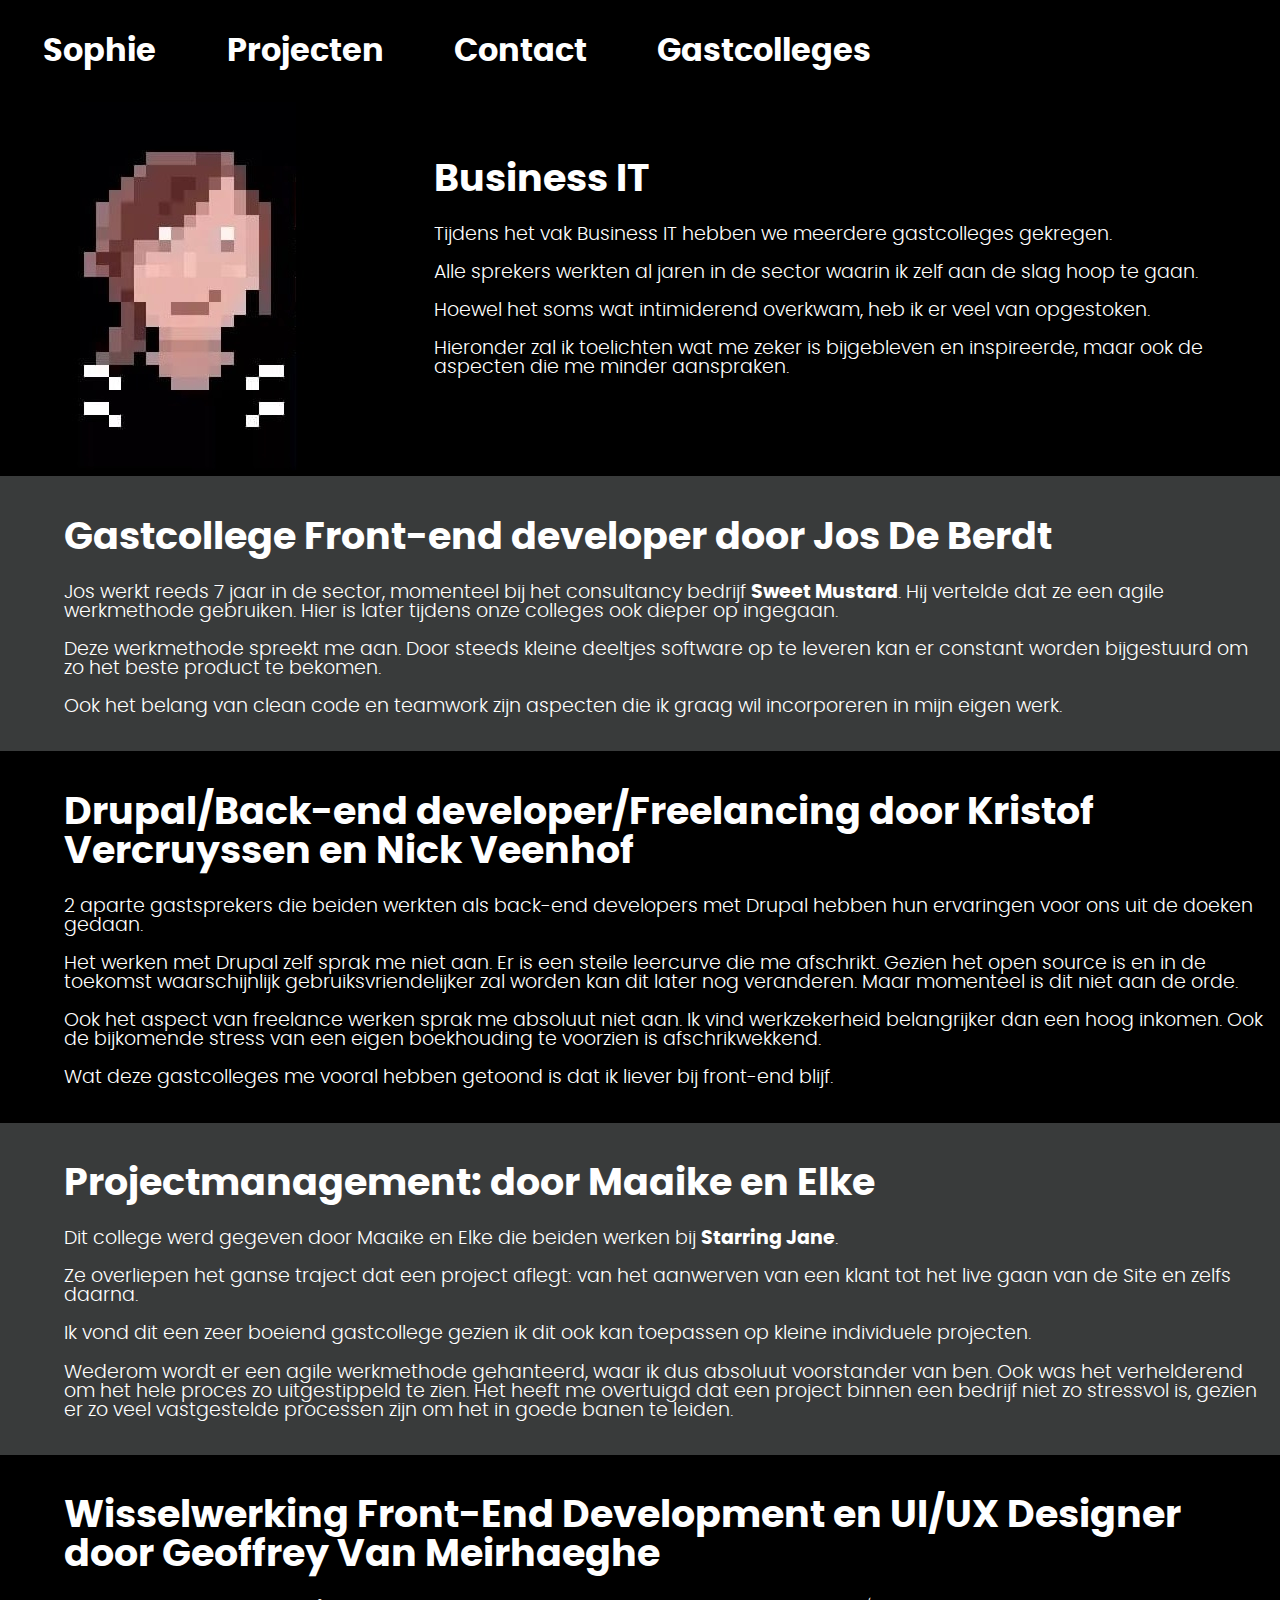
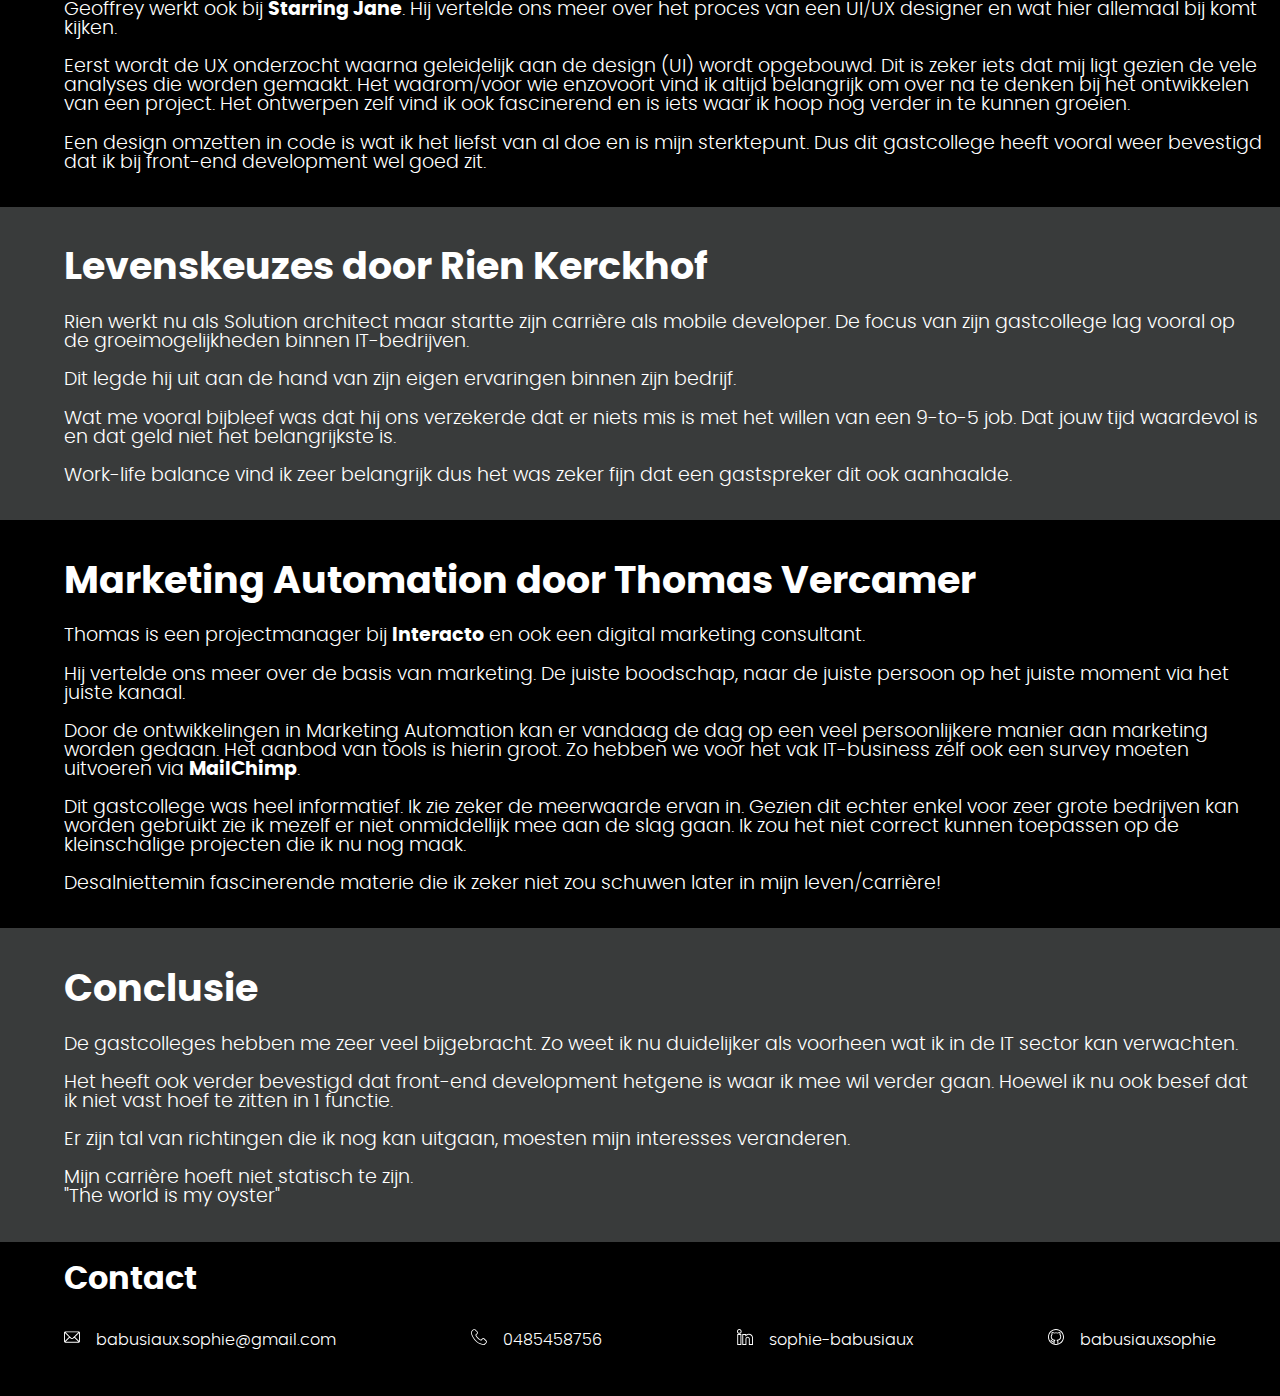
<file: gastcolleges.html>
<!DOCTYPE html>
<html lang="en">

<head>
  <meta charset="UTF-8" />
  <meta http-equiv="X-UA-Compatible" content="IE=edge" />
  <meta name="viewport" content="width=device-width, initial-scale=1.0" />
  <title>Gastcolleges</title>
  <link rel="stylesheet" href="./css/gastcolleges.css" />

  <link rel="apple-touch-icon" sizes="180x180" href="./media/favicon_package_v0.16/apple-touch-icon.png" />
  <link rel="icon" type="image/png" sizes="32x32" href="./media/favicon_package_v0.16/favicon-32x32.png" />
  <link rel="icon" type="image/png" sizes="16x16" href="./media/favicon_package_v0.16/favicon-16x16.png" />
  <link rel="manifest" href="./media/favicon_package_v0.16/site.webmanifest" />
  <link rel="mask-icon" href="./media/favicon_package_v0.16/safari-pinned-tab.svg" color="#5bbad5" />
  <meta name="msapplication-TileColor" content="#da532c" />
  <meta name="theme-color" content="#ffffff" />
  
</head>

<body>
  <nav>
    <ul class="navigation">
      <li><a href="index.html">Sophie</a></li>
      <li><a href="detail.html">Projecten</a></li>
      <li><a href="contact.html">Contact</a></li>
      <li><a href="gastcolleges.html">Gastcolleges</a></li>
    </ul>
  </nav>
  <div class="intro-container">
    <div class="img-cont">
      <img class="foto" src="./media/images/8Bit (2).jpg" alt="sophie_profile" />
    </div>

    <div class="intro-exp">
      <h1>Business IT</h1>

      <p>Tijdens het vak Business IT hebben we meerdere gastcolleges gekregen.</p>
      <p>Alle sprekers werkten al jaren in de sector waarin ik zelf aan de slag hoop te gaan.</p>
      <p>Hoewel het soms wat intimiderend overkwam, heb ik er veel van opgestoken.</p>
      <p>Hieronder zal ik toelichten wat me zeker is bijgebleven en inspireerde, maar ook de aspecten die me
        minder aanspraken.</p>
    </div>
  </div>

  <main>
    <div class="middle-container__top">
        <h1>Gastcollege Front-end developer door Jos De Berdt</h1>
        <p>Jos werkt reeds 7 jaar in de sector, momenteel bij het consultancy bedrijf <a href="https://www.sweetmustard.be/">Sweet Mustard</a>. Hij
            vertelde dat ze een agile werkmethode gebruiken. Hier is later tijdens onze colleges ook dieper op
            ingegaan.</p>
            <p>Deze werkmethode spreekt me aan. Door steeds kleine deeltjes software op te leveren kan er
                constant worden bijgestuurd om zo het beste product te bekomen.</p>
            <p>Ook het belang van clean code en teamwork zijn aspecten die ik graag wil incorporeren in mijn eigen
                werk.</p>
    </div>
    <div class="middle-container__middle1">
        <h1>Drupal/Back-end developer/Freelancing door Kristof Vercruyssen en Nick Veenhof</h1>
        <p>2 aparte gastsprekers die beiden werkten als back-end developers met Drupal hebben hun ervaringen voor ons uit de doeken gedaan. </p>
        <p>Het werken met Drupal zelf sprak me niet aan. Er is een steile leercurve die me afschrikt. Gezien het open source is en in de toekomst waarschijnlijk gebruiksvriendelijker zal worden kan dit later nog veranderen. Maar momenteel is dit niet aan de orde.</p>
        <p>Ook het aspect van freelance werken sprak me absoluut niet aan. Ik vind werkzekerheid belangrijker dan een hoog inkomen. Ook de bijkomende stress van een eigen boekhouding te voorzien is afschrikwekkend.</p>
        <p>Wat deze gastcolleges me vooral hebben getoond is dat ik liever bij front-end blijf.</p>
    </div>
    <div class="middle-container__middle2">
        <h1>Projectmanagement: door Maaike en Elke</h1>
        <p>Dit college werd gegeven door Maaike en Elke die beiden werken bij <a href="https://www.starringjane.com/">Starring Jane</a>.</p>
        <p>Ze overliepen het ganse traject dat een project aflegt: van het aanwerven van een klant tot het live gaan van de Site en zelfs daarna.</p>
        <p>Ik vond dit een zeer boeiend gastcollege gezien ik dit ook kan toepassen op kleine individuele projecten.</p>
        <p>Wederom wordt er een agile werkmethode gehanteerd, waar ik dus absoluut voorstander van ben. 
            Ook was het verhelderend om het hele proces zo uitgestippeld te zien. Het heeft me overtuigd dat een project binnen een bedrijf niet zo stressvol is, gezien er zo veel vastgestelde processen zijn om het in goede banen te leiden.
            </p>
    </div>
    <div class="middle-container__middle3">
        <h1>Wisselwerking Front-End Development en UI/UX Designer door Geoffrey Van Meirhaeghe</h1>
        <p>Geoffrey werkt ook bij <a href="https://www.starringjane.com/">Starring Jane</a>. Hij vertelde ons meer over het proces van een UI/UX designer en wat hier allemaal bij komt kijken. </p>
        <p>Eerst wordt de UX onderzocht waarna geleidelijk aan de design (UI) wordt opgebouwd.
            Dit is zeker iets dat mij ligt gezien de vele analyses die worden gemaakt. Het waarom/voor wie enzovoort vind ik altijd belangrijk om over na te denken bij het ontwikkelen van een project. 
            Het ontwerpen zelf vind ik ook fascinerend en is iets waar ik hoop nog verder in te kunnen groeien. 
            </p>
            <p>Een design omzetten in code is wat ik het liefst van al doe en is mijn sterktepunt. Dus dit gastcollege heeft vooral weer bevestigd dat ik bij front-end development wel goed zit.</p>
    </div>
    <div class="middle-container__middle4">
        <h1>Levenskeuzes door Rien Kerckhof</h1>
        <p>Rien werkt nu als Solution architect maar startte zijn carrière als mobile developer. De focus van zijn gastcollege lag vooral op de groeimogelijkheden binnen IT-bedrijven.</p>
        <p>Dit legde hij uit aan de hand van zijn eigen ervaringen binnen zijn bedrijf. </p>
        <p>Wat me vooral bijbleef was dat hij ons verzekerde dat er niets mis is met het willen van een 9-to-5 job. Dat jouw tijd waardevol is en dat geld niet het belangrijkste is. </p>
        <p>Work-life balance vind ik zeer belangrijk dus het was zeker fijn dat een gastspreker dit ook aanhaalde.</p>
    </div>

    <div class="middle-container__middle5">
        <h1>Marketing Automation door Thomas Vercamer</h1>
        <p>Thomas is een projectmanager bij <a href="https://www.intracto.com/nl-be">Interacto</a> en ook een digital marketing consultant. </p>
        <p>Hij vertelde ons meer over de basis van marketing. De juiste boodschap, naar de juiste persoon op het juiste moment via het juiste kanaal.</p>
        <p>Door de ontwikkelingen in Marketing Automation kan er vandaag de dag op een veel persoonlijkere manier aan marketing worden gedaan. Het aanbod van tools is hierin groot. Zo hebben we voor het vak IT-business zelf ook een survey moeten uitvoeren via <a href="https://mailchimp.com/">MailChimp</a>.</p>
        <p>Dit gastcollege was heel informatief. Ik zie zeker de meerwaarde ervan in. Gezien dit echter enkel voor zeer grote bedrijven kan worden gebruikt zie ik mezelf er niet onmiddellijk mee aan de slag gaan. Ik zou het niet correct kunnen toepassen op de kleinschalige projecten die ik nu nog maak. </p>
        <p>Desalniettemin fascinerende materie die ik zeker niet zou schuwen later in mijn leven/carrière! </p>
    </div>

    <div class="middle-container__bottom">
        <h1>Conclusie</h1>
        <p>De gastcolleges hebben me zeer veel bijgebracht. Zo weet ik nu duidelijker als voorheen wat ik in de IT sector kan verwachten.</p>
        <p>Het heeft ook verder bevestigd dat front-end development hetgene is waar ik mee wil verder gaan. Hoewel ik nu ook besef dat ik niet vast hoef te zitten in 1 functie.</p>
        <p>Er zijn tal van richtingen die ik nog kan uitgaan, moesten mijn interesses veranderen.</p>
        <p>Mijn carrière hoeft niet statisch te zijn. <br>"The world is my oyster"</p>
    </div>
  </main>
  <footer>
    <h1 class="footer-title"><a href="contact.html">Contact</a></h1>
    <div class="middle-container-bottom">

      <div class="mail">
        <?xml version="1.0" encoding="iso-8859-1"?>
        <svg version="1.1" id="Capa_1" xmlns="http://www.w3.org/2000/svg" xmlns:xlink="http://www.w3.org/1999/xlink"
          x="0px" y="0px" viewBox="0 0 512 512" style="enable-background: new 0 0 512 512" xml:space="preserve">
          <g>
            <g>
              <path d="M467,76H45C20.137,76,0,96.262,0,121v270c0,24.885,20.285,45,45,45h422c24.655,0,45-20.03,45-45V121
      C512,96.306,491.943,76,467,76z M460.698,106c-9.194,9.145-167.415,166.533-172.878,171.967c-8.5,8.5-19.8,13.18-31.82,13.18
      s-23.32-4.681-31.848-13.208C220.478,274.284,64.003,118.634,51.302,106H460.698z M30,384.894V127.125L159.638,256.08L30,384.894z
       M51.321,406l129.587-128.763l22.059,21.943c14.166,14.166,33,21.967,53.033,21.967c20.033,0,38.867-7.801,53.005-21.939
      l22.087-21.971L460.679,406H51.321z M482,384.894L352.362,256.08L482,127.125V384.894z" />
            </g>
          </g>
          <g></g>
          <g></g>
          <g></g>
          <g></g>
          <g></g>
          <g></g>
          <g></g>
          <g></g>
          <g></g>
          <g></g>
          <g></g>
          <g></g>
          <g></g>
          <g></g>
          <g></g>
        </svg>
        <p>
          <a href="mailto:babusiaux.sophie@gmail.com">babusiaux.sophie@gmail.com</a>
        </p>
      </div>
      <div class="mail">
        <?xml version="1.0" encoding="iso-8859-1"?>
        <!-- Generator: Adobe Illustrator 19.0.0, SVG Export Plug-In . SVG Version: 6.00 Build 0)  -->
        <svg version="1.1" id="Capa_1" xmlns="http://www.w3.org/2000/svg" xmlns:xlink="http://www.w3.org/1999/xlink"
          x="0px" y="0px" viewBox="0 0 482.6 482.6" style="enable-background: new 0 0 482.6 482.6" xml:space="preserve">
          <g>
            <path d="M98.339,320.8c47.6,56.9,104.9,101.7,170.3,133.4c24.9,11.8,58.2,25.8,95.3,28.2c2.3,0.1,4.5,0.2,6.8,0.2
                    c24.9,0,44.9-8.6,61.2-26.3c0.1-0.1,0.3-0.3,0.4-0.5c5.8-7,12.4-13.3,19.3-20c4.7-4.5,9.5-9.2,14.1-14
                    c21.3-22.2,21.3-50.4-0.2-71.9l-60.1-60.1c-10.2-10.6-22.4-16.2-35.2-16.2c-12.8,0-25.1,5.6-35.6,16.1l-35.8,35.8
                    c-3.3-1.9-6.7-3.6-9.9-5.2c-4-2-7.7-3.9-11-6c-32.6-20.7-62.2-47.7-90.5-82.4c-14.3-18.1-23.9-33.3-30.6-48.8
                    c9.4-8.5,18.2-17.4,26.7-26.1c3-3.1,6.1-6.2,9.2-9.3c10.8-10.8,16.6-23.3,16.6-36s-5.7-25.2-16.6-36l-29.8-29.8
                    c-3.5-3.5-6.8-6.9-10.2-10.4c-6.6-6.8-13.5-13.8-20.3-20.1c-10.3-10.1-22.4-15.4-35.2-15.4c-12.7,0-24.9,5.3-35.6,15.5l-37.4,37.4
                    c-13.6,13.6-21.3,30.1-22.9,49.2c-1.9,23.9,2.5,49.3,13.9,80C32.739,229.6,59.139,273.7,98.339,320.8z M25.739,104.2
                    c1.2-13.3,6.3-24.4,15.9-34l37.2-37.2c5.8-5.6,12.2-8.5,18.4-8.5c6.1,0,12.3,2.9,18,8.7c6.7,6.2,13,12.7,19.8,19.6
                    c3.4,3.5,6.9,7,10.4,10.6l29.8,29.8c6.2,6.2,9.4,12.5,9.4,18.7s-3.2,12.5-9.4,18.7c-3.1,3.1-6.2,6.3-9.3,9.4
                    c-9.3,9.4-18,18.3-27.6,26.8c-0.2,0.2-0.3,0.3-0.5,0.5c-8.3,8.3-7,16.2-5,22.2c0.1,0.3,0.2,0.5,0.3,0.8
                    c7.7,18.5,18.4,36.1,35.1,57.1c30,37,61.6,65.7,96.4,87.8c4.3,2.8,8.9,5,13.2,7.2c4,2,7.7,3.9,11,6c0.4,0.2,0.7,0.4,1.1,0.6
                    c3.3,1.7,6.5,2.5,9.7,2.5c8,0,13.2-5.1,14.9-6.8l37.4-37.4c5.8-5.8,12.1-8.9,18.3-8.9c7.6,0,13.8,4.7,17.7,8.9l60.3,60.2
                    c12,12,11.9,25-0.3,37.7c-4.2,4.5-8.6,8.8-13.3,13.3c-7,6.8-14.3,13.8-20.9,21.7c-11.5,12.4-25.2,18.2-42.9,18.2
                    c-1.7,0-3.5-0.1-5.2-0.2c-32.8-2.1-63.3-14.9-86.2-25.8c-62.2-30.1-116.8-72.8-162.1-127c-37.3-44.9-62.4-86.7-79-131.5
                    C28.039,146.4,24.139,124.3,25.739,104.2z" />
          </g>
          <g></g>
          <g></g>
          <g></g>
          <g></g>
          <g></g>
          <g></g>
          <g></g>
          <g></g>
          <g></g>
          <g></g>
          <g></g>
          <g></g>
          <g></g>
          <g></g>
          <g></g>
        </svg>
        <p><a href="tel:0485458756">0485458756</a></p>
      </div>
      <div class="mail">
        <svg id="Capa_1" enable-background="new 0 0 512 512" height="512" viewBox="0 0 512 512" width="512"
          xmlns="http://www.w3.org/2000/svg">
          <g>
            <path d="m7.813 509.935h132.571v-348.613h-132.571zm30-318.613h72.571v288.612h-72.571z" />
            <path
              d="m74.099 2.065c-40.859 0-74.099 33.241-74.099 74.099s33.24 74.1 74.099 74.1 74.1-33.241 74.1-74.1-33.242-74.099-74.1-74.099zm-44.099 74.099c0-24.316 19.782-44.099 44.099-44.099s44.1 19.782 44.1 44.099-19.783 44.1-44.1 44.1-44.099-19.784-44.099-44.1z" />
            <path
              d="m511.679 270.79c-4.718-67.855-61.318-120.144-131.489-120.144-31.387 0-61.016 10.912-84.361 30.274v-19.6h-127.03v348.613h132.572v-190.664c0-21.488 17.481-38.97 38.97-38.97 21.487 0 38.969 17.482 38.969 38.979l.128 190.656h132.562v-238.822zm-240.308 209.145h-72.572v-288.614h67.029v42.847l24.005.138 4.46-6.924c18.85-29.265 50.961-46.735 85.897-46.735 55.836 0 100.543 42.602 101.78 96.985l.03 202.303h-72.582l-.108-160.666c0-38.03-30.94-68.97-68.969-68.97-38.03 0-68.97 30.94-68.97 68.97z" />
          </g>
        </svg>
        <p>
          <a href="https://www.linkedin.com/in/sophie-babusiaux-b334631b7">sophie-babusiaux</a>
        </p>
      </div>
      <div class="mail">
        <svg viewBox="0 0 512 512" xmlns="http://www.w3.org/2000/svg">
          <path
            d="m256 0c-140.699219 0-256 116.300781-256 257 0 139.882812 114.25 255 256 255 141.574219 0 256-114.945312 256-255 0-140.699219-115.300781-257-256-257zm45 477.5c-14.398438 3-29.699219 4.5-45 4.5s-30.601562-1.5-45-4.5v-70.199219c0-16.800781 4.5-22.800781 10.5-30.902343 3.054688-3.492188 4.898438-6.625 18.597656-27.296876l-23.097656-3.601562c-59.402344-8.699219-82.800781-39.601562-92.101562-63.601562-12-32.097657-5.699219-72.300782 15.902343-97.796876 3.300781-3.902343 6-10.503906 3.601563-17.402343-4.503906-13.800781-3.902344-35.699219-.902344-44.101563 15.90625 2.273438 32.261719 13.667969 45.902344 21.902344 6.285156 3.667969 9.582031 2.699219 12.597656 3 10.960938-2.28125 28.058594-7.800781 54.300781-7.800781 16.199219 0 33.300781 2.398437 50.101563 7.199219 3.003906-.070313 7.832031 2.484374 16.199218-2.398438 14.257813-8.6875 30.058594-19.691406 45.898438-21.902344 3 8.402344 3.601562 30.300782-.898438 44.101563-2.402343 6.898437.296876 13.5 3.601563 17.402343 21.597656 25.5 27.898437 65.699219 15.898437 97.796876-9.300781 24-32.699218 54.902343-92.101562 63.601562l-23.097656 3.601562c14.160156 21.367188 15.652344 23.929688 18.601562 27.296876 5.996094 8.101562 10.496094 14.101562 10.496094 30.902343zm30-8.699219v-61.5c0-17.101562-3.601562-28.5-8.402344-36.902343 45.601563-12.296876 78.003906-39.300782 92.402344-78 15.300781-40.796876 8.402344-89.398438-17.101562-123 4.503906-20.097657 4.503906-52.199219-6.296876-67.199219-4.800781-6.597657-11.402343-10.199219-19.800781-10.199219-.300781 0-.300781 0-.300781 0-23.261719 1.257812-41.570312 12.972656-61.199219 24.898438-18-4.800782-36.300781-7.199219-54.601562-7.199219-18.597657 0-37.199219 2.699219-53.695313 7.199219-20.664062-12.460938-38.796875-23.671876-62.703125-24.898438-7.5 0-14.101562 3.601562-18.902343 10.199219-10.796876 15-10.796876 47.101562-6.296876 67.199219-25.503906 33.601562-32.402343 82.5-17.101562 123 14.398438 38.699218 46.800781 65.703124 92.402344 78-3.722656 6.511718-6.667969 14.914062-7.828125 26.285156-9.210938 3.175781-17.199219 4.210937-24.628907 2.027344-7.835937-2.316407-13.941406-7.546876-19.246093-16.46875-11.914063-20.015626-32.207031-36.355469-55.3125-34.230469l2.636719 29.882812c10.699218-.980469 21.347656 10.339844 26.878906 19.671875 9.125 15.367188 21.417968 25.445313 36.546875 29.914063 11.230469 3.308593 21.496093 3.230469 32.550781.871093v40.449219c-87.300781-30.601562-151-114-151-211.800781 0-124.199219 101.800781-227 226-227s226 102.800781 226 227c0 97.800781-63.699219 181.199219-151 211.800781zm0 0" />
        </svg>
        <p>
          <a href="https://github.com/babusiauxsophie">babusiauxsophie</a>
        </p>
      </div>
    </div>
  </footer>
</body>
</file>
<file: css/main.css>
@font-face {
  font-family: "poppins";
  src: url("../media/fonts/poppins-bold-webfont.woff2") format("woff2"),
    url("../media/fonts/poppins-bold-webfont.woff") format("woff");
  font-weight: bold;
  font-style: normal;
}

@font-face {
  font-family: "poppins";
  src: url("../media/fonts/poppins-light-webfont.woff2") format("woff2"),
    url("../media/fonts/poppins-light-webfont.woff") format("woff");
  font-weight: lighter;
  font-style: normal;
}

@font-face {
  font-family: "poppinslight_italic";
  src: url("../media/fonts/poppins-lightitalic-webfont.woff2") format("woff2"),
    url("../media/fonts/poppins-lightitalic-webfont.woff") format("woff");
  font-weight: lighter;
  font-style: italic;
}

html {
  height: 100%;
  min-height: 100%;
  width: 100%;
  font-family: "poppins";
}
body {
  margin: 0;
  padding: 0;
  background-color: black;
  color: white;
}

h1 a:hover {
  color: rgb(255, 166, 0);
}

.navigation {
  display: flex;
  justify-content: space-between;
  list-style: none;
  font-weight: bold;
  font-size: 1.2rem;
  margin-right: 2rem;
}

ul.navigation {
  padding-left: 0.5rem;
}

.navigation li {
  padding: 0.2rem;
}

@media (min-width: 50rem) {
  .navigation {
    justify-content: flex-start;
    font-size: 2rem;
  }
}

.navigation a {
  color: white;
  text-decoration: none;
  font-weight: bolder;
  font-size: 1.1rem;
  padding: 0.2rem;
}

@media (min-width: 50rem) {
  .navigation a {
    padding: 2rem;
    font-size: 2rem;
  }
}

.navigation a:hover {
  color: rgb(255, 166, 0);
}

.intro-container {
  width: 100%;
  padding-left: 1rem;
}

@media (min-width: 50rem) {
  .intro-container {
    display: flex;
  }
}

.intro-exp {
  margin-right: 2rem;
  padding-bottom: 2rem;
}

@media (min-width: 50rem) {
  .intro-exp {
    font-size: larger;
    padding-top: 2rem;
  }
}

.img-cont {
  text-align: center;
}

.foto {
  transition: transform 0.2s;
}

.foto:hover {
  transform: scale(1.1);
}

@media (min-width: 50rem) {
  .foto {
    padding-right: 5rem;
  }

  .foto:hover {
    transform: scale(1.02);
  }
}

.middle-container__top {
  background-color: rgb(57, 59, 59);
  width: 100%;
  padding-left: 1rem;
  padding-top: 1rem;
}

@media (min-width: 50rem) {
  .middle-container__top {
    font-size: larger;
    padding-top: 0.5rem;
  }
}

.main_talents {
  padding-left: 0;
}

ul {
  list-style: none;
}

.main_talents li {
  padding-bottom: 0.1rem;
  font-weight: bold;
}

.main_talents li:hover {
  color: rgb(255, 166, 0);
}

.middle-container_lagn_rating {
  display: flex;
  justify-content: space-between;
  margin-right: 2rem;
}

@media (min-width: 66rem) {
  .middle-container_lagn_rating {
    justify-content: space-between;
    margin-left: 70%;
    margin-right: 5%;
    padding-right: 5rem;
  }
}

@media (min-width: 66rem) {
  .middle-container__top h1 {
    margin-left: 70%;
  }
}

.main_talents-stars li img {
  width: 1rem;
  height: 1rem;
}

.secondary_talents {
  padding-left: 0;
  font-weight: bold;
}

.secondary_talents li:hover {
  color: rgb(255, 166, 0);
}

.middle-container__middle {
  padding: 1rem;
  padding-bottom: 3rem;
}

@media (min-width: 50rem) {
  .middle-container__middle {
    padding-left: 5rem;
    padding-right: 5rem;
  }
}

@media (min-width: 66rem) {
  .diensten-container {
    display: flex;
    justify-content: space-between;
  }
}

.diensten-card {
  background-color: rgb(57, 59, 59);
  width: 70%;
  height: 4.5rem;
  padding: 1rem;
  text-align: center;
  margin-left: auto;
  margin-right: auto;
  margin-bottom: 1rem;
  box-shadow: rgba(255, 255, 255, 0.2) 0px 2px 8px 0px;
  border-radius: 15px;
}

@media (min-width: 66rem) {
  .diensten-card {
    margin: 1rem;
    width: 40%;
  }
}

.diensten-card:hover {
  background-color: rgb(255, 166, 0);
}

.middle-container__middle_2 {
  background-color: rgb(57, 59, 59);
  padding: 1rem;
  padding-bottom: 3rem;
}

@media (min-width: 50rem) {
  .middle-container__middle_2 {
    padding-left: 5rem;
  }
}

.middle-container__middle_2 a {
  color: white;
  text-decoration: none;
}

.middle-container__middle_2 h2 {
  padding-top: 1rem;
}

.lastp {
  padding-bottom: 2rem;
}

@media (min-width: 66rem) {
  .proj-school {
    display: flex;
    justify-content: space-between;
    font-size: larger;
  }
}

@media (min-width: 66rem) {
  .proj-school__card {
    padding-right: 2rem;
  }
}

@media (min-width: 66rem) {
  .proj-vrij {
    display: flex;
    font-size: larger;
  }
}

@media (min-width: 66rem) {
  .proj-vrij__card {
    padding-right: 2rem;
    margin-top: 2rem;
  }
}

/*
.boodschapper-img {
  text-align: center;
  display: none;
}

@media (min-width: 66rem) {
  .boodschapper-img {
    display: flex;
  }
}

*/

/*
.gentsefeesten {
  width: 25rem;
  transition: transform 0.2s;
}

.gentsefeesten:hover {
  transform: scale(1.1);
}

*/

.githublink {
  font-weight: bold;
}

.githublink:hover {
  color: rgb(255, 166, 0);
}

.middle-container__bottom {
  padding: 1rem;
}

.middle-container__bottom a {
  color: white;
  text-decoration: none;
}

.mail a:hover {
  color: rgb(255, 166, 0);
}

.middle-container__bottom a:hover {
  color: rgb(255, 166, 0);
}

.mail {
  display: flex;
  align-items: baseline;
}

/*opsplitsing in html nog maken*/
@media (min-width: 66rem) {
  .mail {
    display: flex;
  }
}

svg {
  fill: white;
  width: 1rem;
  height: 1rem;
}

.mail p {
  padding-left: 1rem;
}

.mail img {
  width: 1rem;
  height: 1rem;
}

.middle-container-bottom {
  padding-left: 5rem;
  padding-bottom: 2rem;
}

@media (min-width: 66rem) {
  .middle-container-bottom {
    display: flex;
    justify-content: space-between;
    padding-left: 5rem;
    padding-right: 5rem;
  }
}

.footer-title a {
  color: white;
  text-decoration: none;
  padding-left: 5rem;
}

.middle-container-bottom a {
  color: white;
  text-decoration: none;
}

.mail a:hover {
  color: rgb(255, 166, 0);
}

.middle-container-bottom a:hover {
  color: rgb(255, 166, 0);
}

.mail {
  display: flex;
  align-items: baseline;
}

svg {
  fill: white;
  width: 1rem;
  height: 1rem;
}

.mail p {
  padding-left: 1rem;
}

.mail img {
  width: 1rem;
  height: 1rem;
}
</file>
<file: css/contact.css>
@font-face {
  font-family: "poppins";
  src: url("../media/fonts/poppins-bold-webfont.woff2") format("woff2"),
    url("../media/fonts/poppins-bold-webfont.woff") format("woff");
  font-weight: bold;
  font-style: normal;
}

@font-face {
  font-family: "poppins";
  src: url("../media/fonts/poppins-light-webfont.woff2") format("woff2"),
    url("../media/fonts/poppins-light-webfont.woff") format("woff");
  font-weight: lighter;
  font-style: normal;
}

@font-face {
  font-family: "poppinslight_italic";
  src: url("../media/fonts/poppins-lightitalic-webfont.woff2") format("woff2"),
    url("../media/fonts/poppins-lightitalic-webfont.woff") format("woff");
  font-weight: lighter;
  font-style: italic;
}

html {
  height: 100%;
  min-height: 100%;
  width: 100%;
  font-family: "poppins";
}
body {
  margin: 0;
  padding: 0;
  background-color: black;
  color: white;
}

h1 a:hover {
  color: rgb(255, 166, 0);
}

.navigation {
  display: flex;
  justify-content: space-between;
  list-style: none;
  font-weight: bold;
  font-size: 1.2rem;
  margin-right: 2rem;
}

@media (min-width: 50rem) {
  .navigation {
    justify-content: flex-start;
    font-size: 2rem;
  }
}

ul.navigation {
  padding-left: 0.5rem;
}

.navigation li {
  padding: 0.2rem;
}

.navigation a {
  color: white;
  text-decoration: none;
  font-weight: bolder;
  padding: 0.2rem;
  font-size: 1.1rem;
}

@media (min-width: 50rem) {
  .navigation a {
    padding: 2rem;
    font-size: 2rem;
  }
}

.navigation a:hover {
  color: rgb(255, 166, 0);
}

.intro-container {
  width: 100%;
  padding-left: 1rem;
}

@media (min-width: 50rem) {
  .intro-container {
    display: flex;
  }
}

.intro-exp {
  margin-right: 2rem;
  padding-bottom: 2rem;
}

@media (min-width: 50rem) {
  .intro-exp {
    font-size: larger;
    padding-top: 2rem;
  }
}

.img-cont {
  text-align: center;
}

.foto {
  transition: transform 0.2s;
}

.foto:hover {
  transform: scale(1.1);
}

@media (min-width: 50rem) {
  .foto {
    padding-right: 5rem;
  }

  .foto:hover {
    transform: scale(1.02);
  }
}

.contact-formulier {
  background-color: rgb(57, 59, 59);
  padding: 1rem;
  padding-bottom: 2rem;
}

.name {
  font-size: 1.2rem;
  margin-bottom: 1rem;
}

.name input {
  border-radius: 15px;
  width: 25rem;
  height: 2rem;
  margin-top: 1rem;
  border-style: none;
}

.email {
  font-size: 1.2rem;
  margin-bottom: 1rem;
}

.email input {
  border-radius: 15px;
  width: 25rem;
  height: 2rem;
  margin-top: 1rem;
  border-style: none;
}

.question {
  font-size: 1.2rem;
  margin-bottom: 1rem;
}

.question input {
  width: 25rem;
  height: 10rem;
  border-radius: 15px;
  margin-top: 1rem;
  border-style: none;
}

.submit-button {
  display: flex;
  justify-content: center;
}

.submit-button input {
  width: 10rem;
  padding: 1rem;
  border-radius: 25px;
  background-color: rgb(255, 166, 0);
  color: white;
  border-style: none;
  font-family: inherit;
  font-weight: bolder;
  box-shadow: rgba(0, 0, 0, 0.25) 0px 54px 55px,
    rgba(0, 0, 0, 0.12) 0px -12px 30px, rgba(0, 0, 0, 0.12) 0px 4px 6px,
    rgba(0, 0, 0, 0.17) 0px 12px 13px, rgba(0, 0, 0, 0.09) 0px -3px 5px;
}

.middle-container-bottom {
  padding-left: 5rem;
}

@media (min-width: 66rem) {
  .middle-container-bottom {
    display: flex;
    justify-content: space-between;
    padding-left: 5rem;
    padding-right: 5rem;
  }
}

.middle-container-bottom {
  padding-top: 2rem;
  padding-bottom: 2rem;
}

.middle-container-bottom a {
  color: white;
  text-decoration: none;
}

.mail a:hover {
  color: rgb(255, 166, 0);
}

.middle-container-bottom a:hover {
  color: rgb(255, 166, 0);
}

.mail {
  display: flex;
  align-items: baseline;
}

svg {
  fill: white;
  width: 1rem;
  height: 1rem;
}

.mail p {
  padding-left: 1rem;
}

.mail img {
  width: 1rem;
  height: 1rem;
}

@media (min-width: 50rem) {
  .contact-formulier {
    display: flex;
    margin: auto;
    max-width: 26rem;
  }
}

main {
  background-color: rgb(57, 59, 59);
}
</file>
<file: css/detail.css>
@font-face {
  font-family: "poppins";
  src: url("../media/fonts/poppins-bold-webfont.woff2") format("woff2"),
    url("../media/fonts/poppins-bold-webfont.woff") format("woff");
  font-weight: bold;
  font-style: normal;
}

@font-face {
  font-family: "poppins";
  src: url("../media/fonts/poppins-light-webfont.woff2") format("woff2"),
    url("../media/fonts/poppins-light-webfont.woff") format("woff");
  font-weight: lighter;
  font-style: normal;
}

@font-face {
  font-family: "poppinslight_italic";
  src: url("../media/fonts/poppins-lightitalic-webfont.woff2") format("woff2"),
    url("../media/fonts/poppins-lightitalic-webfont.woff") format("woff");
  font-weight: lighter;
  font-style: italic;
}

html {
  height: 100%;
  min-height: 100%;
  width: 100%;
  font-family: "poppins";
}
body {
  margin: 0;
  padding: 0;
  background-color: black;
  color: white;
}

h1 a:hover {
  color: rgb(255, 166, 0);
}

.navigation {
  display: flex;
  justify-content: space-between;
  list-style: none;
  font-weight: bold;
  font-size: 1.2rem;
  margin-right: 2rem;
}

ul.navigation {
  padding-left: 0.5rem;
}

.navigation li {
  padding: 0.2rem;
}

@media (min-width: 50rem) {
  .navigation {
    justify-content: flex-start;
    font-size: 2rem;
  }
}

.navigation a {
  color: white;
  text-decoration: none;
  font-weight: bolder;
  padding: 0.2rem;
  font-size: 1.1rem;
}

@media (min-width: 50rem) {
  .navigation a {
    padding: 2rem;
    font-size: 2rem;
  }
}

.navigation a:hover {
  color: rgb(255, 166, 0);
}

.intro-container {
  width: 100%;
  padding-left: 1rem;
}

@media (min-width: 50rem) {
  .intro-container {
    display: flex;
  }
}

.intro-exp {
  margin-right: 2rem;
  padding-bottom: 2rem;
}

@media (min-width: 50rem) {
  .intro-exp {
    font-size: larger;
    padding-top: 2rem;
    padding-right: 2rem;
  }
}

.img-cont {
  text-align: center;
}

.foto {
  transition: transform 0.2s;
}

.foto:hover {
  transform: scale(1.1);
}

@media (min-width: 50rem) {
  .foto {
    padding-right: 5rem;
  }

  .foto:hover {
    transform: scale(1.02);
  }
}

.middle-container__top {
  background-color: rgb(57, 59, 59);
  padding-bottom: 2rem;
  padding: 1rem;
}

@media (min-width: 50rem) {
  .middle-container__top {
    font-size: larger;
    padding-top: 2rem;
    display: flex;
  }
}

@media (min-width: 80rem) {
  .top-container {
    display: flex;
    align-items: flex-end;
    padding-left: 4rem;
    justify-content: space-between;
  }
}

.githublink {
  font-weight: bold;
  color: white;
  text-decoration: none;
}

.githublink:hover {
  color: rgb(255, 166, 0);
}

.top-card img {
  max-width: 90%;
  padding-top: 2rem;
}

@media (min-width: 80rem) {
  .top-card img {
    max-width: 50%;
  }
}

.img-cont2 {
  text-align: center;
  display: flex;
  justify-content: flex-end;
  padding-right: 3rem;
  padding-bottom: 2rem;
}

.middle-container__middle {
  padding: 1rem;
}

@media (min-width: 50rem) {
  .middle-container__middle {
    font-size: larger;

    padding: 1rem;
  }
}

.img-cont3 {
  text-align: center;
  display: flex;
  justify-content: flex-end;
  padding-right: 3rem;
  padding-bottom: 2rem;
}

.img-cont3 img {
  width: 120rem;
}

.middle-container__bottom {
  background-color: rgb(57, 59, 59);
  padding-bottom: 2rem;
  padding: 1rem;
}

@media (min-width: 50rem) {
  .middle-container__bottom {
    font-size: larger;
    padding-bottom: 2rem;
  }
}

.img-cont4 {
  text-align: center;
  display: flex;
  justify-content: flex-end;
  padding-right: 3rem;
  padding-bottom: 1rem;
}

.img-cont4 img {
  width: 180rem;
}

.middle-container-bottom {
  padding-left: 5rem;
  padding-bottom: 2rem;
}

@media (min-width: 66rem) {
  .middle-container-bottom {
    display: flex;
    justify-content: space-between;
    padding-left: 5rem;
    padding-right: 5rem;
  }
}

.footer-title a {
  color: white;
  text-decoration: none;
  padding-left: 5rem;
}

.middle-container-bottom a {
  color: white;
  text-decoration: none;
}

.mail a:hover {
  color: rgb(255, 166, 0);
}

.middle-container-bottom a:hover {
  color: rgb(255, 166, 0);
}

.mail {
  display: flex;
  align-items: baseline;
}

svg {
  fill: white;
  width: 1rem;
  height: 1rem;
}

.mail p {
  padding-left: 1rem;
}

.mail img {
  width: 1rem;
  height: 1rem;
}

.lastp {
  padding-bottom: 1rem;
}

.top-card img {
  transition: transform 0.2s;
}

.top-card img:hover {
  transform: scale(1.1);
}
</file>
<file: css/gastcolleges.css>
@font-face {
  font-family: "poppins";
  src: url("../media/fonts/poppins-bold-webfont.woff2") format("woff2"),
    url("../media/fonts/poppins-bold-webfont.woff") format("woff");
  font-weight: bold;
  font-style: normal;
}

@font-face {
  font-family: "poppins";
  src: url("../media/fonts/poppins-light-webfont.woff2") format("woff2"),
    url("../media/fonts/poppins-light-webfont.woff") format("woff");
  font-weight: lighter;
  font-style: normal;
}

@font-face {
  font-family: "poppinslight_italic";
  src: url("../media/fonts/poppins-lightitalic-webfont.woff2") format("woff2"),
    url("../media/fonts/poppins-lightitalic-webfont.woff") format("woff");
  font-weight: lighter;
  font-style: italic;
}

html {
  height: 100%;
  min-height: 100%;
  width: 100%;
  font-family: "poppins";
}
body {
  margin: 0;
  padding: 0;
  background-color: black;
  color: white;
}

h1 a:hover {
  color: rgb(255, 166, 0);
}

.navigation {
  display: flex;
  justify-content: space-between;
  list-style: none;
  font-weight: bold;
  font-size: 1.2rem;
  margin-right: 2rem;
}

ul.navigation {
  padding-left: 0.5rem;
}

.navigation li {
  padding: 0.2rem;
}

@media (min-width: 50rem) {
  .navigation {
    justify-content: flex-start;
    font-size: 2rem;
  }
}

.navigation a {
  color: white;
  text-decoration: none;
  font-weight: bolder;
  padding: 0.2rem;
  font-size: 1.1rem;
}

@media (min-width: 50rem) {
  .navigation a {
    padding: 2rem;
    font-size: 2rem;
  }
}

.navigation a:hover {
  color: rgb(255, 166, 0);
}

.intro-container {
  width: 100%;
  padding-left: 1rem;
}

@media (min-width: 50rem) {
  .intro-container {
    display: flex;
  }
}

.intro-exp {
  margin-right: 2rem;
  padding-bottom: 2rem;
}

@media (min-width: 50rem) {
  .intro-exp {
    font-size: larger;
    padding-top: 2rem;
    padding-right: 2rem;
  }
}

.img-cont {
  text-align: center;
}

.foto {
  transition: transform 0.2s;
}

.foto:hover {
  transform: scale(1.1);
}

@media (min-width: 50rem) {
  .foto {
    padding-right: 5rem;
  }

  .foto:hover {
    transform: scale(1.02);
  }
}

main a {
  color: white;
  text-decoration: none;
  font-weight: bold;
}

main a:hover {
  color: rgb(255, 166, 0);
}

.middle-container__top {
  background-color: rgb(57, 59, 59);
  padding-bottom: 2rem;
  padding: 1rem;
}

@media (min-width: 50rem) {
  .middle-container__top {
    font-size: larger;
    padding-left: 4rem;
  }
}

.middle-container__middle1 {
  padding-bottom: 2rem;
  padding: 1rem;
}

@media (min-width: 50rem) {
  .middle-container__middle1 {
    font-size: larger;
    padding-left: 4rem;
  }
}

.middle-container__middle2 {
  background-color: rgb(57, 59, 59);
  padding-bottom: 2rem;
  padding: 1rem;
}

@media (min-width: 50rem) {
  .middle-container__middle2 {
    font-size: larger;
    padding-left: 4rem;
  }
}

.middle-container__middle3 {
  padding-bottom: 2rem;
  padding: 1rem;
}

@media (min-width: 50rem) {
  .middle-container__middle3 {
    font-size: larger;
    padding-left: 4rem;
  }
}

.middle-container__middle4 {
  background-color: rgb(57, 59, 59);
  padding-bottom: 2rem;
  padding: 1rem;
}

@media (min-width: 50rem) {
  .middle-container__middle4 {
    font-size: larger;
    padding-left: 4rem;
  }
}

.middle-container__middle5 {
  padding-bottom: 2rem;
  padding: 1rem;
}

@media (min-width: 50rem) {
  .middle-container__middle5 {
    font-size: larger;
    padding-left: 4rem;
  }
}

.middle-container__bottom {
  background-color: rgb(57, 59, 59);
  padding-bottom: 2rem;
  padding: 1rem;
}

@media (min-width: 50rem) {
  .middle-container__bottom {
    font-size: larger;
    padding-left: 4rem;
  }
}

@media (min-width: 66rem) {
  .mail {
    display: flex;
  }
}

svg {
  fill: white;
  width: 1rem;
  height: 1rem;
}

.mail p {
  padding-left: 1rem;
}

.mail img {
  width: 1rem;
  height: 1rem;
}

.middle-container-bottom {
  padding-left: 5rem;
  padding-bottom: 2rem;
}

@media (min-width: 66rem) {
  .middle-container-bottom {
    display: flex;
    justify-content: space-between;
    padding-left: 4rem;
    padding-right: 4rem;
  }
}

.footer-title a {
  color: white;
  text-decoration: none;
  padding-left: 4rem;
}

.middle-container-bottom a {
  color: white;
  text-decoration: none;
}

.mail a:hover {
  color: rgb(255, 166, 0);
}

.middle-container-bottom a:hover {
  color: rgb(255, 166, 0);
}

.mail {
  display: flex;
  align-items: baseline;
}

svg {
  fill: white;
  width: 1rem;
  height: 1rem;
}

.mail p {
  padding-left: 1rem;
}

.mail img {
  width: 1rem;
  height: 1rem;
}
</file>
